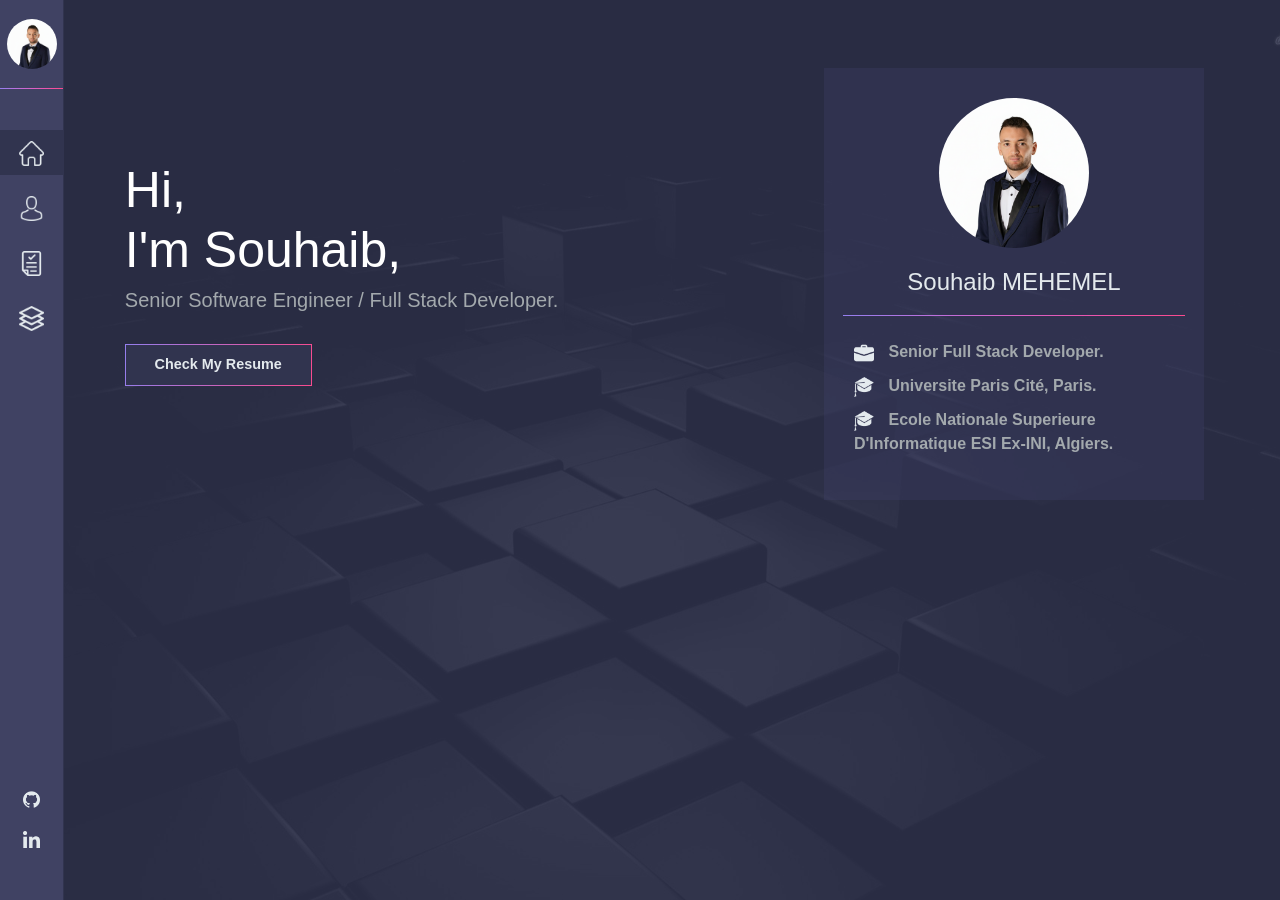
<file: index.html>
<!DOCTYPE html>
<html lang="en">
<head>
    <meta charset="UTF-8">
    <meta name="viewport" content="width=device-width, initial-scale=1, shrink-to-fit=no">
    <title>Souhaib Mehemel</title>
    <link rel = "icon" type = "image/png" href = "/img/icons/www.png">
    <!-- For apple devices -->
    <link rel = "apple-touch-icon" type = "image/png" href = "/img/icons/www.png"/>
    <link rel="stylesheet" href="https://stackpath.bootstrapcdn.com/bootstrap/4.5.0/css/bootstrap.min.css" integrity="sha384-9aIt2nRpC12Uk9gS9baDl411NQApFmC26EwAOH8WgZl5MYYxFfc+NcPb1dKGj7Sk" crossorigin="anonymous">
    <link rel="stylesheet" href="https://stackpath.bootstrapcdn.com/font-awesome/4.7.0/css/font-awesome.min.css"/>
    <link rel="stylesheet" type="text/css" href="css/style.css"/>
    <script type="text/javascript">
        //location.href=location.href+'/#first';
        var currentURL = window.location.pathname+'#home';
        //Redirect to the current URL.
        window.location.href = currentURL;
    </script>
</head>
<body>
<div class="phone_navbar">
    <nav class="navbar navbar-expand-md navbar-dark phone_navbar_container">
        <a href="#home" class="navbar-brand">Souhaib</a>
        <button type="button" class="navbar-toggler" data-toggle="collapse" data-target="#navbarCollapse" style="border-color: #C3C9CD" >
            <span class="navbar-toggler-icon" ></span>
        </button>

        <div class="collapse navbar-collapse" id="navbarCollapse">
            <div class="navbar-nav">
                <a href="#home" class="nav-item nav-link">Home</a>
                <a href="#resume" class="nav-item nav-link">Resume</a>
                <a href="#blog" class="nav-item nav-link">Projects</a>
                <a href="#contact" class="nav-item nav-link">Contact</a>
            </div>
        </div>
    </nav>
</div>

<div class="nav ">
    <div id="myImage"></div>
    <div class="ligne"></div>
    <ul style="width: 100%">
        <li class="li"><a href="#home"><img src="img/icons/home-run.png" height="25" width="25"><b>HOME</b></a></li>
        <li class="li"><a href="#skills"><img src="img/icons/user.png" height="25" width="25"><b>SKILLS</b></a></li>
        <li class="li"><a href="#resume"><img src="img/icons/resume.png" height="25" width="25"><b>RESUME</b></a></li>
        <li class="li"><a href="#blog"><img src="img/icons/projects.png" height="25" width="25"><b>PROJECTS</b></a></li>
        <li class="li" style="display: none;"><a href="#contact"><img src="img/icons/mail.png" height="25" width="25"><b>CONTACT</b></a></li>
    </ul>
    <ul id="socialContact">
        <li><img onclick="location.href='https://github.com/SOUHAIBMEHEMEL'" src="img/icons/github-image.png" height="17" width="17"></li>
        <li><img onclick="location.href='https://dz.linkedin.com/in/souhaib-mehemel-0737b2155'" src="img/icons/linkedin.png" height="17" width="17"></li>
        <li style="display: none;"><img onclick="location.href='https://twitter.com/SMehemel'" src="img/icons/twitter.png" height="17" width="17"></li>
        <li style="display: none;"><img onclick="location.href='https://www.facebook.com/profile.php?id=100007681172673'" src="img/icons/facebook.png" height="17" width="17"></li>
    </ul>
</div>

<div class= 'mycontainer'>
    <section id= 'home'>
        <div class="sectionContainer">
            <div class="container firstRow">
                <div class="row">
                    <div class="col-md-12 col-lg-8 introduction">
                        <h1 style="text-transform:capitalize;">Hi,<br>I'm Souhaib,</h1>
                        <h1 style="display: none; text-transform:capitalize;">Senior full stack developer.</h1>
                        <h5 style="text-transform:capitalize;">Senior Software Engineer / full stack developer.</h5>
                        <br>
                        <button class="button" onclick="location.href= '#resume'"><b>Check My Resume</b></button>
                    </div>
                    <div class="col-md-12 col-lg-4 introCard">
                        <div class="introCardContent">
                            <div id="myImage1"></div>
                            <div class="cardRow">
                                <h4 style="text-transform:capitalize; text-align: center;margin-top: 20px;">Souhaib MEHEMEL</h4>
                            </div>
                            <div class="ligne1"></div>
                            <ul style="color: #A3A9AD; text-transform:capitalize; padding-top: 25px; list-style-type: none">
                                <li style="margin-top: 10px"><img src="img/icons/work.png" height="20" width="20">
                                    <b style="margin-left: 10px">Senior full stack developer.</b>
                                </li>
                                <li style="margin-top: 10px"><img src="img/icons/university.png" height="20" width="20">
                                    <b style="margin-left: 10px">Universite Paris Cité, Paris.</b>
                                </li>
                                <li style="margin-top: 10px"><img src="img/icons/university.png" height="20" width="20">
                                    <b style="margin-left: 10px">Ecole Nationale Superieure d'Informatique ESI ex-INI, Algiers.</b>
                                </li>
                            </ul>
                            <div class="ligne1" style="display: none; position: absolute; bottom: 70px; width: 50%; left: 25%"></div>
                            <div style="display: none;" class="contactMe">
                                <div style="width: 200px; margin: auto;">
                                    <div><img onclick="location.href='https://github.com/SOUHAIBMEHEMEL'" class="contacticon" src="img/icons/github-image.png" height="20" width="20"></div>
                                    <div><img onclick="location.href='https://dz.linkedin.com/in/souhaib-mehemel-0737b2155'" class="contacticon" src="img/icons/linkedin.png" height="20" width="20"></div>
                                    <div><img onclick="location.href='https://twitter.com/SMehemel'" class="contacticon" src="img/icons/twitter.png" height="20" width="20"></div>
                                    <div><img onclick="location.href='https://www.facebook.com/profile.php?id=100007681172673'" class="contacticon" src="img/icons/facebook.png" height="20" width="20"></div>
                                </div>
                            </div>
                        </div>
                    </div>
                </div>
            </div>
        </div>
    </section>

    <section id= 'skills'>
        <div class="sectionContainer">
            <div class="skills_animation" style="display: none;">
                <div style="left: 16%; padding-left: 5%; padding-top: 13%">
                    <div class="stage" style="width: 120px; height: 120px;">
                        <div class="webdev cubespinner">
                            <div class="face1"><div></div></div>
                            <div class="face2"><div></div></div>
                            <div class="face3"><div></div></div>
                            <div class="face4"><div></div></div>
                            <div class="face5"><div></div></div>
                            <div class="face6"><div></div></div>
                        </div>
                    </div>
                </div>
                <div style="left: 40%;padding-left: 5%; padding-top: 8%">
                    <div class="stage" style="width: 120px; height: 120px;">
                        <div class="programming_languages cubespinner">
                            <div class="face1"><div></div></div>
                            <div class="face2"><div></div></div>
                            <div class="face3"><div></div></div>
                            <div class="face4"><div></div></div>
                            <div class="face5"><div></div></div>
                            <div class="face6"><div></div></div>
                        </div>
                    </div>
                </div>
                <div style="left: 64%; padding-left: 5%; padding-top: 13%">
                    <div class="stage" style="width: 120px; height: 120px;">
                        <div class="design cubespinner">
                            <div class="face1"><div></div></div>
                            <div class="face2"><div></div></div>
                            <div class="face3"><div></div></div>
                            <div class="face4"><div></div></div>
                            <div class="face5"><div></div></div>
                            <div class="face6"><div></div></div>
                        </div>
                    </div>
                </div>
            </div>
            <div class="wrapper_skills">
                <div class="container_skills" id="c0">
                    <div class="story">
                        <h4>Programming skills</h4>
                        <div>
                            <ul>
                                <li>
                                    <h5>Programming Languages</h5>
                                </li>
                                <li>
                                    <img class="img" src="img/languages/java_1.png" height="20" width="20">
                                    <a style="margin-left: 10px">Java</a>
                                </li>
                                <li>
                                    <img src="img/languages/python.png" height="20" width="20">
                                    <a style="margin-left: 10px">Python</a>
                                </li>
                                <li>
                                    <img src="img/languages/javascript.png" height="20" width="20">
                                    <a style="margin-left: 10px">JavaScript</a>
                                </li>
                                <li>
                                    <img src="img/languages/ruby.png" height="20" width="20">
                                    <a style="margin-left: 10px">Ruby</a>
                                </li>
                                <li>
                                    <img src="img/languages/kotlin_1.png" height="20" width="20">
                                    <a style="margin-left: 10px">Kotlin</a>
                                </li>
                                <li class="frontend_title">
                                    <h5>Testing & Quality Assurance</h5>
                                </li>
                                <li>
                                    <img src="img/languages/junit.png" height="20" width="20">
                                    <a style="margin-left: 10px">JUnit</a>
                                </li>
                                <li>
                                    <img src="img/languages/mockito.png" height="20" width="20">
                                    <a style="margin-left: 10px">Mockito</a>
                                </li>
                                <li>
                                    <img src="img/languages/pytest.png" height="20" width="20">
                                    <a style="margin-left: 10px">Pytest</a>
                                </li>
                                <li>
                                    <img src="img/languages/Selenium_Logo.png" height="20" width="20">
                                    <a style="margin-left: 10px">Selenium</a>
                                </li>
                            </ul>
                        </div>
                        <div>
                            <ul>
                                <li class="title_h5">
                                    <h5>Frontend</h5>
                                </li>
                                <li>
                                    <img class="img" src="img/icons/star(1).png" height="16" width="16">
                                    <img class="img" src="img/icons/star(1).png" height="16" width="16">
                                    <img class="img" src="img/icons/star(1).png" height="16" width="16">
                                    <img class="img" src="img/icons/star(1).png" height="16" width="16">
                                    <img class="img" src="img/icons/star(1).png" height="16" width="16">
                                </li>
                                <li>
                                    <img class="img" src="img/icons/star(1).png" height="16" width="16">
                                    <img class="img" src="img/icons/star(1).png" height="16" width="16">
                                    <img class="img" src="img/icons/star(1).png" height="16" width="16">
                                    <img class="img" src="img/icons/star(1).png" height="16" width="16">
                                    <img class="img" src="img/icons/star(1).png" height="16" width="16">
                                </li>
                                <li>
                                    <img class="img" src="img/icons/star(1).png" height="16" width="16">
                                    <img class="img" src="img/icons/star(1).png" height="16" width="16">
                                    <img class="img" src="img/icons/star(1).png" height="16" width="16">
                                    <img class="img" src="img/icons/star(1).png" height="16" width="16">
                                    <img class="img" src="img/icons/star(2).png" height="16" width="16">
                                </li>
                                <li>
                                    <img class="img" src="img/icons/star(1).png" height="16" width="16">
                                    <img class="img" src="img/icons/star(1).png" height="16" width="16">
                                    <img class="img" src="img/icons/star(1).png" height="16" width="16">
                                    <img class="img" src="img/icons/star(2).png" height="16" width="16">
                                    <img class="img" src="img/icons/star(2).png" height="16" width="16">
                                </li>
                                <li>
                                    <img class="img" src="img/icons/star(1).png" height="16" width="16">
                                    <img class="img" src="img/icons/star(1).png" height="16" width="16">
                                    <img class="img" src="img/icons/star(2).png" height="16" width="16">
                                    <img class="img" src="img/icons/star(2).png" height="16" width="16">
                                    <img class="img" src="img/icons/star(2).png" height="16" width="16">
                                </li>
                                <li class="title_h5 frontend_title">
                                    <h5>Frontend</h5>
                                </li>
                                <li>
                                    <img class="img" src="img/icons/star(1).png" height="16" width="16">
                                    <img class="img" src="img/icons/star(1).png" height="16" width="16">
                                    <img class="img" src="img/icons/star(1).png" height="16" width="16">
                                    <img class="img" src="img/icons/star(1).png" height="16" width="16">
                                    <img class="img" src="img/icons/star(1).png" height="16" width="16">
                                </li>
                                <li>
                                    <img class="img" src="img/icons/star(1).png" height="16" width="16">
                                    <img class="img" src="img/icons/star(1).png" height="16" width="16">
                                    <img class="img" src="img/icons/star(1).png" height="16" width="16">
                                    <img class="img" src="img/icons/star(1).png" height="16" width="16">
                                    <img class="img" src="img/icons/star(1).png" height="16" width="16">
                                </li>
                                <li>
                                    <img class="img" src="img/icons/star(1).png" height="16" width="16">
                                    <img class="img" src="img/icons/star(1).png" height="16" width="16">
                                    <img class="img" src="img/icons/star(1).png" height="16" width="16">
                                    <img class="img" src="img/icons/star(1).png" height="16" width="16">
                                    <img class="img" src="img/icons/star(2).png" height="16" width="16">
                                </li>
                                <li>
                                    <img class="img" src="img/icons/star(1).png" height="16" width="16">
                                    <img class="img" src="img/icons/star(1).png" height="16" width="16">
                                    <img class="img" src="img/icons/star(1).png" height="16" width="16">
                                    <img class="img" src="img/icons/star(2).png" height="16" width="16">
                                    <img class="img" src="img/icons/star(2).png" height="16" width="16">
                                </li>
                            </ul>
                        </div>
                    </div>
                </div>
                <div class="container_skills" id="c1">
                    <div class="story">
                        <h4>Databases, Cloud & DevOps</h4>
                        <div>
                            <ul>
                                <li>
                                    <h6>Databases, Storage & Streaming</h6>
                                </li>
                                <li>
                                    <img class="img" src="img/languages/mysql.png" height="20" width="20">
                                    <a style="margin-left: 10px">MySql</a>
                                </li>
                                <li>
                                    <img class="img" src="img/languages/elasticsearch.png" height="20" width="20">
                                    <a style="margin-left: 10px">Elasticsearch</a>
                                </li>
                                <li>
                                    <img class="img" src="img/languages/bigquery.png" height="20" width="20">
                                    <a style="margin-left: 10px">BigQuery</a>
                                </li>
                                <li>
                                    <img class="img" src="img/languages/redis.png" height="20" width="20">
                                    <a style="margin-left: 10px">Redis</a>
                                </li>
                                <li>
                                    <img class="img" src="img/languages/kafka.png" height="20" width="20">
                                    <a style="margin-left: 10px">Apache kafka</a>
                                </li>
                                <li>
                                    <h6>Cloud & DevOps</h6>
                                </li>
                                <li>
                                    <img src="img/languages/aws.png" height="20" width="20">
                                    <a style="margin-left: 10px">AWS</a>
                                </li>
                                <li>
                                    <img src="img/languages/gcp.png" height="20" width="20">
                                    <a style="margin-left: 10px">GCP</a>
                                </li>
                                <li>
                                    <img src="img/languages/kubernetes.png" height="20" width="20">
                                    <a style="margin-left: 10px">kubernetes</a>
                                </li>
                                <li>
                                    <img src="img/languages/docker.png" height="20" width="20">
                                    <a style="margin-left: 10px">Docker</a>
                                </li>
                                <li>
                                    <img src="img/languages/jenkins.png" height="20" width="20">
                                    <a style="margin-left: 10px">Jenkins</a>
                                </li>
                                <li>
                                    <img src="img/icons/github-image.png" height="20" width="20">
                                    <a style="margin-left: 10px">Git/Github</a>
                                </li>
                            </ul>
                        </div>
                        <div>
                            <ul>
                                <li class="title_h5">
                                    <h6>Frontend</h6>
                                </li>
                                <li>
                                    <img class="img" src="img/icons/star(1).png" height="16" width="16">
                                    <img class="img" src="img/icons/star(1).png" height="16" width="16">
                                    <img class="img" src="img/icons/star(1).png" height="16" width="16">
                                    <img class="img" src="img/icons/star(1).png" height="16" width="16">
                                    <img class="img" src="img/icons/star(1).png" height="16" width="16">
                                </li>
                                <li>
                                    <img class="img" src="img/icons/star(1).png" height="16" width="16">
                                    <img class="img" src="img/icons/star(1).png" height="16" width="16">
                                    <img class="img" src="img/icons/star(1).png" height="16" width="16">
                                    <img class="img" src="img/icons/star(1).png" height="16" width="16">
                                    <img class="img" src="img/icons/star(2).png" height="16" width="16">
                                </li>
                                <li>
                                    <img class="img" src="img/icons/star(1).png" height="16" width="16">
                                    <img class="img" src="img/icons/star(1).png" height="16" width="16">
                                    <img class="img" src="img/icons/star(1).png" height="16" width="16">
                                    <img class="img" src="img/icons/star(1).png" height="16" width="16">
                                    <img class="img" src="img/icons/star(2).png" height="16" width="16">
                                </li>
                                <li>
                                    <img class="img" src="img/icons/star(1).png" height="16" width="16">
                                    <img class="img" src="img/icons/star(1).png" height="16" width="16">
                                    <img class="img" src="img/icons/star(1).png" height="16" width="16">
                                    <img class="img" src="img/icons/star(2).png" height="16" width="16">
                                    <img class="img" src="img/icons/star(2).png" height="16" width="16">
                                </li>
                                <li>
                                    <img class="img" src="img/icons/star(1).png" height="16" width="16">
                                    <img class="img" src="img/icons/star(1).png" height="16" width="16">
                                    <img class="img" src="img/icons/star(1).png" height="16" width="16">
                                    <img class="img" src="img/icons/star(1).png" height="16" width="16">
                                    <img class="img" src="img/icons/star(2).png" height="16" width="16">
                                </li>
                                <li class="title_h6">
                                    <h6>Frontend</h6>
                                </li>
                                <li>
                                    <img class="img" src="img/icons/star(1).png" height="16" width="16">
                                    <img class="img" src="img/icons/star(1).png" height="16" width="16">
                                    <img class="img" src="img/icons/star(1).png" height="16" width="16">
                                    <img class="img" src="img/icons/star(2).png" height="16" width="16">
                                    <img class="img" src="img/icons/star(2).png" height="16" width="16">
                                </li>
                                <li>
                                    <img class="img" src="img/icons/star(1).png" height="16" width="16">
                                    <img class="img" src="img/icons/star(1).png" height="16" width="16">
                                    <img class="img" src="img/icons/star(2).png" height="16" width="16">
                                    <img class="img" src="img/icons/star(2).png" height="16" width="16">
                                    <img class="img" src="img/icons/star(2).png" height="16" width="16">
                                </li>
                                <li>
                                    <img class="img" src="img/icons/star(1).png" height="16" width="16">
                                    <img class="img" src="img/icons/star(1).png" height="16" width="16">
                                    <img class="img" src="img/icons/star(1).png" height="16" width="16">
                                    <img class="img" src="img/icons/star(2).png" height="16" width="16">
                                    <img class="img" src="img/icons/star(2).png" height="16" width="16">
                                </li>
                                <li>
                                    <img class="img" src="img/icons/star(1).png" height="16" width="16">
                                    <img class="img" src="img/icons/star(1).png" height="16" width="16">
                                    <img class="img" src="img/icons/star(1).png" height="16" width="16">
                                    <img class="img" src="img/icons/star(2).png" height="16" width="16">
                                    <img class="img" src="img/icons/star(2).png" height="16" width="16">
                                </li>
                                <li>
                                    <img class="img" src="img/icons/star(1).png" height="16" width="16">
                                    <img class="img" src="img/icons/star(1).png" height="16" width="16">
                                    <img class="img" src="img/icons/star(1).png" height="16" width="16">
                                    <img class="img" src="img/icons/star(1).png" height="16" width="16">
                                    <img class="img" src="img/icons/star(2).png" height="16" width="16">
                                </li>
                                <li>
                                    <img class="img" src="img/icons/star(1).png" height="16" width="16">
                                    <img class="img" src="img/icons/star(1).png" height="16" width="16">
                                    <img class="img" src="img/icons/star(1).png" height="16" width="16">
                                    <img class="img" src="img/icons/star(1).png" height="16" width="16">
                                    <img class="img" src="img/icons/star(1).png" height="16" width="16">
                                </li>
                            </ul>
                        </div>
                    </div>
                </div>
                <div class="container_skills" id="c2">
                    <div class="story">
                        <h4>Web Development</h4>
                        <div>
                            <ul>
                                <li>
                                    <h5>Backend</h5>
                                </li>
                                <li>
                                    <img src="img/languages/spring.png" height="20" width="20">
                                    <a style="margin-left: 10px">Spring Boot</a>
                                </li>
                                <li>
                                    <img src="img/languages/flask.png" height="20" width="20">
                                    <a style="margin-left: 10px">Flask</a>
                                </li>
                                <li>
                                    <img src="img/languages/django.png" height="20" width="20">
                                    <a style="margin-left: 10px">Django</a>
                                </li>
                                <li>
                                    <img src="img/languages/rails.png" height="20" width="20">
                                    <a style="margin-left: 10px">Ruby On Rails</a>
                                </li>
                                <li>
                                    <img src="img/languages/php.png" height="20" width="20">
                                    <a style="margin-left: 10px">PHP</a>
                                </li>
                                <li>
                                    <h5 class="frontend_title">Frontend</h5>
                                </li>
                                <li>
                                    <img class="img" src="img/languages/html.png" height="20" width="20">
                                    <a style="margin-left: 10px">HTML</a>
                                </li>
                                <li>
                                    <img src="img/languages/CSS3_logo_and_wordmark.svg.png" height="20" width="20">
                                    <a style="margin-left: 10px">CSS</a>
                                </li>
                                <li>
                                    <img src="img/languages/react_1.png" height="20" width="20">
                                    <a style="margin-left: 10px">React</a>
                                </li>
                                <li>
                                    <img src="img/languages/Vue.png" height="20" width="20">
                                    <a style="margin-left: 10px">Vue.js</a>
                                </li>
                            </ul>
                        </div>
                        <div>
                            <ul>
                                <li class="title_h5">
                                    <h5>Backend</h5>
                                </li>
                                <li>
                                    <img class="img" src="img/icons/star(1).png" height="16" width="16">
                                    <img class="img" src="img/icons/star(1).png" height="16" width="16">
                                    <img class="img" src="img/icons/star(1).png" height="16" width="16">
                                    <img class="img" src="img/icons/star(1).png" height="16" width="16">
                                    <img class="img" src="img/icons/star(1).png" height="16" width="16">
                                </li>
                                <li>
                                    <img class="img" src="img/icons/star(1).png" height="16" width="16">
                                    <img class="img" src="img/icons/star(1).png" height="16" width="16">
                                    <img class="img" src="img/icons/star(1).png" height="16" width="16">
                                    <img class="img" src="img/icons/star(1).png" height="16" width="16">
                                    <img class="img" src="img/icons/star(2).png" height="16" width="16">
                                </li>
                                <li>
                                    <img class="img" src="img/icons/star(1).png" height="16" width="16">
                                    <img class="img" src="img/icons/star(1).png" height="16" width="16">
                                    <img class="img" src="img/icons/star(1).png" height="16" width="16">
                                    <img class="img" src="img/icons/star(1).png" height="16" width="16">
                                    <img class="img" src="img/icons/star(2).png" height="16" width="16">
                                </li>
                                <li>
                                    <img class="img" src="img/icons/star(1).png" height="16" width="16">
                                    <img class="img" src="img/icons/star(1).png" height="16" width="16">
                                    <img class="img" src="img/icons/star(1).png" height="16" width="16">
                                    <img class="img" src="img/icons/star(1).png" height="16" width="16">
                                    <img class="img" src="img/icons/star(2).png" height="16" width="16">
                                </li>
                                <li>
                                    <img class="img" src="img/icons/star(1).png" height="16" width="16">
                                    <img class="img" src="img/icons/star(1).png" height="16" width="16">
                                    <img class="img" src="img/icons/star(2).png" height="16" width="16">
                                    <img class="img" src="img/icons/star(2).png" height="16" width="16">
                                    <img class="img" src="img/icons/star(2).png" height="16" width="16">
                                </li>
                                <li class="title_h5 frontend_title">
                                    <h5>Frontend</h5>
                                </li>
                                <li>
                                    <img class="img" src="img/icons/star(1).png" height="16" width="16">
                                    <img class="img" src="img/icons/star(1).png" height="16" width="16">
                                    <img class="img" src="img/icons/star(1).png" height="16" width="16">
                                    <img class="img" src="img/icons/star(1).png" height="16" width="16">
                                    <img class="img" src="img/icons/star(1).png" height="16" width="16">
                                </li>
                                <li>
                                    <img class="img" src="img/icons/star(1).png" height="16" width="16">
                                    <img class="img" src="img/icons/star(1).png" height="16" width="16">
                                    <img class="img" src="img/icons/star(1).png" height="16" width="16">
                                    <img class="img" src="img/icons/star(1).png" height="16" width="16">
                                    <img class="img" src="img/icons/star(1).png" height="16" width="16">
                                </li>
                                <li>
                                    <img class="img" src="img/icons/star(1).png" height="16" width="16">
                                    <img class="img" src="img/icons/star(1).png" height="16" width="16">
                                    <img class="img" src="img/icons/star(1).png" height="16" width="16">
                                    <img class="img" src="img/icons/star(1).png" height="16" width="16">
                                    <img class="img" src="img/icons/star(2).png" height="16" width="16">
                                </li>
                                <li>
                                    <img class="img" src="img/icons/star(1).png" height="16" width="16">
                                    <img class="img" src="img/icons/star(1).png" height="16" width="16">
                                    <img class="img" src="img/icons/star(1).png" height="16" width="16">
                                    <img class="img" src="img/icons/star(2).png" height="16" width="16">
                                    <img class="img" src="img/icons/star(2).png" height="16" width="16">
                                </li>
                            </ul>
                        </div>
                    </div>
                </div>
            </div>
        </div>
    </section>

    <section id= 'resume'>
        <div class="sectionContainer">
            <div class="resume">
                <div class="container firstPart">
                    <div class="row myImageContainerParent">
                        <div class="col-md-12 col-lg-3 leftSide myImageContainer">
                            <div id="myImage2" style="margin-top: 35px"></div>
                        </div>
                        <div class="col-md-12 col-lg-9  rightSide">
                            <div class="col-12 shortIntroParent">
                                <div class="col-12" id="shortIntro">
                                    <h1>Souhaib Mehemel</h1>
                                    <h3>Senior Software engineer / full stack developer.</h3>
                                    <p>Highly motivated Senior Full Stack Developer with 5 years of experience building scalable applications across diverse technology stacks. Strong expertise in frontend and backend development, database optimization, and system architecture. Proven ability to lead a small development team in Agile environment and deliver reliable solutions.</p>
                                </div> 
                            </div>
                        </div>
                    </div>
                </div>
                <div class="container secondPart">
                    <div class="row">
                        <div class="col-md-12 col-lg-3 leftSide">
                            <div class="col-12">
                                <ul>
                                    <li style="width: 100%">
                                        <h5 style="padding-top: 0">Personal information</h5>
                                    </li>
                                    <div class="ligne3"></div>
                                    <li>
                                        <img src="img/icons/send.png" height="20" width="20">
                                        <b>souhaibmehemel@gmail.com</b>
                                    </li>
                                   
                                    <li>
                                        <img src="img/icons/github-image.png" height="20" width="20">
                                        <b>github.com/SOUHAIBMEHEMEL</b>
                                    </li>
                                    <li>
                                        <img src="img/icons/linkedin.png" height="20" width="20">
                                        <b>linkedin.com/in/<br>souhaib-mehemel-0737b2155</b>
                                    </li>
                                </ul>
                            </div>

                            <div id="competencies"  class="col-12">
                                <ul>
                                    <li style="width: 100%">
                                        <h5 style="padding-top: 0">Programming skills</h5>
                                    </li>
                                    <div class="ligne3"></div>
                                    <li>
                                        <img class="competencies_star" style="margin-top: 2px" src="img/icons/star(2).png" height="16" width="16">
                                        <img class="competencies_star" style="margin-top: 2px" src="img/icons/star(1).png" height="16" width="16">
                                        <img class="competencies_star" style="margin-top: 2px" src="img/icons/star(1).png" height="16" width="16">
                                        <img class="competencies_star" style="margin-top: 2px" src="img/icons/star(1).png" height="16" width="16">
                                        <img class="competencies_star" style="margin-top: 2px" src="img/icons/star(1).png" height="16" width="16">
                                        <b>HTML5, CSS3, JavaScript, React, Vue.js.</b>
                                    </li>
                                    <li>
                                        <img class="competencies_star" style="margin-top: 2px" src="img/icons/star(2).png" height="16" width="16">
                                        <img class="competencies_star" style="margin-top: 2px" src="img/icons/star(1).png" height="16" width="16">
                                        <img class="competencies_star" style="margin-top: 2px" src="img/icons/star(1).png" height="16" width="16">
                                        <img class="competencies_star" style="margin-top: 2px" src="img/icons/star(1).png" height="16" width="16">
                                        <img class="competencies_star" style="margin-top: 2px" src="img/icons/star(1).png" height="16" width="16">
                                        <b>Spring Boot, Flask, Django, Ruby On Rails, JAVA, Python, PHP, Kotlin.</b>
                                    </li>
                                    <li>
                                        <img class="competencies_star" style="margin-top: 2px" src="img/icons/star(2).png" height="16" width="16">
                                        <img class="competencies_star" style="margin-top: 2px" src="img/icons/star(1).png" height="16" width="16">
                                        <img class="competencies_star" style="margin-top: 2px" src="img/icons/star(1).png" height="16" width="16">
                                        <img class="competencies_star" style="margin-top: 2px" src="img/icons/star(1).png" height="16" width="16">
                                        <img class="competencies_star" style="margin-top: 2px" src="img/icons/star(1).png" height="16" width="16">
                                        <b>JUnit · Pytest · Mockito · Selenium.</b>
                                    </li>
                                    <li>
                                        <img class="competencies_star" style="margin-top: 2px" src="img/icons/star(1).png" height="16" width="16">
                                        <img class="competencies_star" style="margin-top: 2px" src="img/icons/star(1).png" height="16" width="16">
                                        <img class="competencies_star" style="margin-top: 2px" src="img/icons/star(1).png" height="16" width="16">
                                        <img class="competencies_star" style="margin-top: 2px" src="img/icons/star(1).png" height="16" width="16">
                                        <img class="competencies_star" style="margin-top: 2px" src="img/icons/star(1).png" height="16" width="16">
                                        <b>MySql, BigQuery, Elasticsearch, Kafka, Redis.</b>
                                    </li>
                                    <li>
                                        <img class="competencies_star" style="margin-top: 2px" src="img/icons/star(2).png" height="16" width="16">
                                        <img class="competencies_star" style="margin-top: 2px" src="img/icons/star(2).png" height="16" width="16">
                                        <img class="competencies_star" style="margin-top: 2px" src="img/icons/star(1).png" height="16" width="16">
                                        <img class="competencies_star" style="margin-top: 2px" src="img/icons/star(1).png" height="16" width="16">
                                        <img class="competencies_star" style="margin-top: 2px" src="img/icons/star(1).png" height="16" width="16">
                                        <b>AWS, GCP</b>
                                    </li>
                                    <li>
                                        <img class="competencies_star" style="margin-top: 2px" src="img/icons/star(2).png" height="16" width="16">
                                        <img class="competencies_star" style="margin-top: 2px" src="img/icons/star(1).png" height="16" width="16">
                                        <img class="competencies_star" style="margin-top: 2px" src="img/icons/star(1).png" height="16" width="16">
                                        <img class="competencies_star" style="margin-top: 2px" src="img/icons/star(1).png" height="16" width="16">
                                        <img class="competencies_star" style="margin-top: 2px" src="img/icons/star(1).png" height="16" width="16">
                                        <b>kubernetes, Docker, Jenkins.</b>
                                    </li>
                                    <li>
                                        <img class="competencies_star" style="margin-top: 2px" src="img/icons/star(1).png" height="16" width="16">
                                        <img class="competencies_star" style="margin-top: 2px" src="img/icons/star(1).png" height="16" width="16">
                                        <img class="competencies_star" style="margin-top: 2px" src="img/icons/star(1).png" height="16" width="16">
                                        <img class="competencies_star" style="margin-top: 2px" src="img/icons/star(1).png" height="16" width="16">
                                        <img class="competencies_star" style="margin-top: 2px" src="img/icons/star(1).png" height="16" width="16">
                                        <b>Git/Github.</b>
                                    </li>
                                    <li>
                                        <img class="competencies_star" style="margin-top: 2px" src="img/icons/star(2).png" height="16" width="16">
                                        <img class="competencies_star" style="margin-top: 2px" src="img/icons/star(1).png" height="16" width="16">
                                        <img class="competencies_star" style="margin-top: 2px" src="img/icons/star(1).png" height="16" width="16">
                                        <img class="competencies_star" style="margin-top: 2px" src="img/icons/star(1).png" height="16" width="16">
                                        <img class="competencies_star" style="margin-top: 2px" src="img/icons/star(1).png" height="16" width="16">
                                        <b>CI/CD Pipelines.</b>
                                    </li>
                                    <li>
                                        <img class="competencies_star" style="margin-top: 2px" src="img/icons/star(2).png" height="16" width="16">
                                        <img class="competencies_star" style="margin-top: 2px" src="img/icons/star(1).png" height="16" width="16">
                                        <img class="competencies_star" style="margin-top: 2px" src="img/icons/star(1).png" height="16" width="16">
                                        <img class="competencies_star" style="margin-top: 2px" src="img/icons/star(1).png" height="16" width="16">
                                        <img class="competencies_star" style="margin-top: 2px" src="img/icons/star(1).png" height="16" width="16">
                                        <b>Google Looker studio.</b>
                                    </li>
                                    <li>
                                        <img class="competencies_star" style="margin-top: 2px" src="img/icons/star(2).png" height="16" width="16">
                                        <img class="competencies_star" style="margin-top: 2px" src="img/icons/star(1).png" height="16" width="16">
                                        <img class="competencies_star" style="margin-top: 2px" src="img/icons/star(1).png" height="16" width="16">
                                        <img class="competencies_star" style="margin-top: 2px" src="img/icons/star(1).png" height="16" width="16">
                                        <img class="competencies_star" style="margin-top: 2px" src="img/icons/star(1).png" height="16" width="16">
                                        <b>AI for development.</b>
                                    </li>
                                </ul>
                            </div>
                            <div id="languages"  class="col-12">
                                <ul>
                                    <li style="width: 100%">
                                        <h5 style="padding-top: 0">Languages</h5>
                                    </li>
                                    <div class="ligne3"></div>
                                    <li>
                                        <img class="competencies_star" style="margin-top: 2px" src="img/icons/star(1).png" height="16" width="16">
                                        <img class="competencies_star" style="margin-top: 2px" src="img/icons/star(1).png" height="16" width="16">
                                        <img class="competencies_star" style="margin-top: 2px" src="img/icons/star(1).png" height="16" width="16">
                                        <img class="competencies_star" style="margin-top: 2px" src="img/icons/star(1).png" height="16" width="16">
                                        <img class="competencies_star" style="margin-top: 2px" src="img/icons/star(1).png" height="16" width="16">
                                        <b>Arabic</b>
                                    </li>
                                    <li>
                                        <img class="competencies_star" style="margin-top: 2px" src="img/icons/star(2).png" height="16" width="16">
                                        <img class="competencies_star" style="margin-top: 2px" src="img/icons/star(1).png" height="16" width="16">
                                        <img class="competencies_star" style="margin-top: 2px" src="img/icons/star(1).png" height="16" width="16">
                                        <img class="competencies_star" style="margin-top: 2px" src="img/icons/star(1).png" height="16" width="16">
                                        <img class="competencies_star" style="margin-top: 2px" src="img/icons/star(1).png" height="16" width="16">
                                        <b>English</b>
                                    </li>
                                    <li>
                                        <img class="competencies_star" style="margin-top: 2px" src="img/icons/star(2).png" height="16" width="16">
                                        <img class="competencies_star" style="margin-top: 2px" src="img/icons/star(2).png" height="16" width="16">
                                        <img class="competencies_star" style="margin-top: 2px" src="img/icons/star(2).png" height="16" width="16">
                                        <img class="competencies_star" style="margin-top: 2px" src="img/icons/star(1).png" height="16" width="16">
                                        <img class="competencies_star" style="margin-top: 2px" src="img/icons/star(1).png" height="16" width="16">
                                        <b>German</b>
                                    </li>
                                    <li>
                                        <img class="competencies_star" style="margin-top: 2px" src="img/icons/star(2).png" height="16" width="16">
                                        <img class="competencies_star" style="margin-top: 2px" src="img/icons/star(1).png" height="16" width="16">
                                        <img class="competencies_star" style="margin-top: 2px" src="img/icons/star(1).png" height="16" width="16">
                                        <img class="competencies_star" style="margin-top: 2px" src="img/icons/star(1).png" height="16" width="16">
                                        <img class="competencies_star" style="margin-top: 2px" src="img/icons/star(1).png" height="16" width="16">
                                        <b>French</b>
                                    </li>
                                </ul>
                            </div>
                            <div id="interests"  class="col-12">
                                <ul>
                                    <li style="width: 100%">
                                        <h5 style="padding-top: 0">Interests</h5>
                                    </li>
                                    <div class="ligne3"></div>
                                    <li>
                                       <b>Sport, travelling and Learning Languages.</b>
                                    </li>
                                </ul>
                            </div>

                        </div>
                        <div class="col-md-12 col-lg-9 rightSide">
                            <div class="col-12">
                                <div class="col-12">
                                    <h3>professional experience</h3>
                                    <div class="ligne2"></div>

                                    <h5>Senior full stack developer & Team leader</h5>
                                    <h6 class="locationAndDate">Paris</h6>
                                    <img class="locationAndDate" src="img/icons/pin.png" height="16" width="16">
                                    <h6 class="locationAndDate">07/2025 - Present &nbsp;&nbsp;&nbsp;&nbsp;&nbsp;&nbsp;</h6>
                                    <img class="locationAndDate" src="img/icons/calendar.png" height="16" width="16">
                                    <h6>Smartkeyword</h6>
                                    <img class="locationAndDate1 locationAndDate1_img" src="img/icons/calendar.png" height="16" width="16">
                                    <h6 class="locationAndDate1">07/2025 - Present &nbsp;&nbsp;&nbsp;&nbsp;&nbsp;&nbsp;</h6>
                                    <img class="locationAndDate1 locationAndDate1_img" src="img/icons/pin.png" height="16" width="16">
                                    <h6 class="locationAndDate1">Smartkeyword</h6>

                                    <h5>Full stack developer</h5>
                                    <h6 class="locationAndDate">Paris</h6>
                                    <img class="locationAndDate" src="img/icons/pin.png" height="16" width="16">
                                    <h6 class="locationAndDate">11/2022 - 07/2025 &nbsp;&nbsp;&nbsp;&nbsp;&nbsp;&nbsp;</h6>
                                    <img class="locationAndDate" src="img/icons/calendar.png" height="16" width="16">
                                    <h6>Smartkeyword</h6>
                                    <img class="locationAndDate1 locationAndDate1_img" src="img/icons/calendar.png" height="16" width="16">
                                    <h6 class="locationAndDate1">11/2022 - 07/2025 &nbsp;&nbsp;&nbsp;&nbsp;&nbsp;&nbsp;</h6>
                                    <img class="locationAndDate1 locationAndDate1_img" src="img/icons/pin.png" height="16" width="16">
                                    <h6 class="locationAndDate1">Smartkeyword</h6>

                                    <h5>Full stack developer - intern</h5>
                                    <h6 class="locationAndDate">Paris</h6>
                                    <img class="locationAndDate" src="img/icons/pin.png" height="16" width="16">
                                    <h6 class="locationAndDate">03/2022 - 09/2022 &nbsp;&nbsp;&nbsp;&nbsp;&nbsp;&nbsp;</h6>
                                    <img class="locationAndDate" src="img/icons/calendar.png" height="16" width="16">
                                    <h6>Smartkeyword</h6>
                                    <img class="locationAndDate1 locationAndDate1_img" src="img/icons/calendar.png" height="16" width="16">
                                    <h6 class="locationAndDate1">03/2022 - 09/2022 &nbsp;&nbsp;&nbsp;&nbsp;&nbsp;&nbsp;</h6>
                                    <img class="locationAndDate1 locationAndDate1_img" src="img/icons/pin.png" height="16" width="16">
                                    <h6 class="locationAndDate1">Smartkeyword</h6>

                                    <h5>Full stack developer - intern</h5>
                                    <h6 class="locationAndDate">Algiers</h6>
                                    <img class="locationAndDate" src="img/icons/pin.png" height="16" width="16">
                                    <h6 class="locationAndDate">09/2020 - 09/2021 &nbsp;&nbsp;&nbsp;&nbsp;&nbsp;&nbsp;</h6>
                                    <img class="locationAndDate" src="img/icons/calendar.png" height="16" width="16">
                                    <h6>Laboratory LCSI - ESI</h6>
                                    <img class="locationAndDate1 locationAndDate1_img" src="img/icons/calendar.png" height="16" width="16">
                                    <h6 class="locationAndDate1">09/2020 - 09/2021 &nbsp;&nbsp;&nbsp;&nbsp;&nbsp;&nbsp;</h6>
                                    <img class="locationAndDate1 locationAndDate1_img" src="img/icons/pin.png" height="16" width="16">
                                    <h6 class="locationAndDate1">Algiers</h6>
                                </div>

                                <div class="col-12">
                                    <h3>Educational Background</h3>
                                    <div class="ligne2"></div>

                                    <h5>Master 2 degree in computer science - mention good</h5>
                                    <h6 class="locationAndDate">Paris &nbsp;&nbsp;&nbsp;&nbsp;&nbsp;&nbsp;&nbsp;</h6>
                                    <img class="locationAndDate" src="img/icons/pin.png" height="16" width="16">
                                    <h6 class="locationAndDate">09/2021 - 09/2022 &nbsp;&nbsp;&nbsp;&nbsp;&nbsp;&nbsp;</h6>
                                    <img class="locationAndDate" src="img/icons/calendar.png" height="16" width="16">
                                    <h6>University of Paris</h6>
                                    <img class="locationAndDate1 locationAndDate1_img" src="img/icons/calendar.png" height="16" width="16">
                                    <h6 class="locationAndDate1">09/2021 - 09/2022 &nbsp;&nbsp;&nbsp;&nbsp;&nbsp;&nbsp;&nbsp;&nbsp;&nbsp;</h6>
                                    <img class="locationAndDate1 locationAndDate1_img" src="img/icons/pin.png" height="16" width="16">
                                    <h6 class="locationAndDate1">Paris &nbsp;&nbsp;&nbsp;&nbsp;&nbsp;</h6>

                                    <h5>Engineer degree and Master 2 degree in computer science</h5>
                                    <h6 class="locationAndDate">Algiers &nbsp;&nbsp;&nbsp;&nbsp;&nbsp;&nbsp;&nbsp;</h6>
                                    <img class="locationAndDate" src="img/icons/pin.png" height="16" width="16">
                                    <h6 class="locationAndDate">09/2015 - 09/2021 &nbsp;&nbsp;&nbsp;&nbsp;&nbsp;&nbsp;</h6>
                                    <img class="locationAndDate" src="img/icons/calendar.png" height="16" width="16">
                                    <h6>Higher school of computer science ESI ex-INI</h6>
                                    <img class="locationAndDate1 locationAndDate1_img" src="img/icons/calendar.png" height="16" width="16">
                                    <h6 class="locationAndDate1">09/2015 - 09/2021 &nbsp;&nbsp;&nbsp;&nbsp;&nbsp;&nbsp;&nbsp;&nbsp;&nbsp;</h6>
                                    <img class="locationAndDate1 locationAndDate1_img" src="img/icons/pin.png" height="16" width="16">
                                    <h6 class="locationAndDate1">Algiers &nbsp;&nbsp;&nbsp;&nbsp;&nbsp;</h6>
                                </div>
                                
                                <div class="col-12">
                                    <h3>Projects and realisations</h3>
                                    <div class="ligne2"></div>

                                    <h5>Quanoun-tech 3.0, Semantic search engine for legal documents</h5>
                                    <h6 class="locationAndDate">09/2021 &nbsp;&nbsp;&nbsp;&nbsp;&nbsp;&nbsp;</h6>
                                    <img class="locationAndDate" src="img/icons/calendar.png" height="16" width="16">
                                    <h6>Realised in final year study internship 09-2020/09-2021.</h6>
                                    <img class="locationAndDate1 locationAndDate1_img" src="img/icons/calendar.png" height="16" width="16">
                                    <h6 class="locationAndDate1">09/2021 &nbsp;&nbsp;&nbsp;&nbsp;&nbsp;&nbsp;</h6>
                                    <a href="./quanountech.html" target="_blank">Visit Project Here
                                        <img style="opacity: 60%" src="img/icons/link.png" height="14" width="14">
                                    </a>
                                    
                                    <h5>Fast Service algeria Project</h5>
                                    <h6 class="locationAndDate">09/2018 &nbsp;&nbsp;&nbsp;&nbsp;&nbsp;&nbsp;</h6>
                                    <img class="locationAndDate" src="img/icons/calendar.png" height="16" width="16">
                                    <h6>Realised in World Summit Awards -WSA- Participation in 2018.</h6>
                                    <img class="locationAndDate1 locationAndDate1_img" src="img/icons/calendar.png" height="16" width="16">
                                    <h6 class="locationAndDate1">09/2018 &nbsp;&nbsp;&nbsp;&nbsp;&nbsp;&nbsp;</h6>
                                </div>

                                <div class="col-12">
                                    <h3>Academic projects experience</h3>
                                    <div class="ligne2"></div>

                                    <h5>covid-Watch web app project</h5>
                                    <h6 class="locationAndDate">Algiers &nbsp;&nbsp;&nbsp;&nbsp;&nbsp;&nbsp;&nbsp;</h6>
                                    <img class="locationAndDate" src="img/icons/pin.png" height="16" width="16">
                                    <h6 class="locationAndDate">02/2020 - 06/2020 &nbsp;&nbsp;&nbsp;&nbsp;&nbsp;&nbsp;</h6>
                                    <img class="locationAndDate" src="img/icons/calendar.png" height="16" width="16">
                                    <h6>Higher school of computer science ESI ex-INI</h6>
                                    <img class="locationAndDate1 locationAndDate1_img" src="img/icons/calendar.png" height="16" width="16">
                                    <h6 class="locationAndDate1">02/2020 - 06/2020 &nbsp;&nbsp;&nbsp;&nbsp;&nbsp;&nbsp;</h6>
                                    <img class="locationAndDate1 locationAndDate1_img" src="img/icons/pin.png" height="16" width="16">
                                    <h6 class="locationAndDate1">Algiers &nbsp;&nbsp;&nbsp;&nbsp;&nbsp;&nbsp;&nbsp;</h6>
                                    <a href="./corona-watch.html" target="_blank">Visit Project Here
                                        <img style="opacity: 60%" src="img/icons/link.png" height="14" width="14">
                                    </a>
                                    
                                    <h5>Traduction Platform web project</h5>
                                    <h6 class="locationAndDate">Algiers &nbsp;&nbsp;&nbsp;&nbsp;&nbsp;&nbsp;&nbsp;</h6>
                                    <img class="locationAndDate" src="img/icons/pin.png" height="16" width="16">
                                    <h6 class="locationAndDate">12/2019 - 02/2020 &nbsp;&nbsp;&nbsp;&nbsp;&nbsp;&nbsp;</h6>
                                    <img class="locationAndDate" src="img/icons/calendar.png" height="16" width="16">
                                    <h6>Higher school of computer science ESI ex-INI</h6>
                                    <img class="locationAndDate1 locationAndDate1_img" src="img/icons/calendar.png" height="16" width="16">
                                    <h6 class="locationAndDate1">12/2019 - 02/2020 &nbsp;&nbsp;&nbsp;&nbsp;&nbsp;&nbsp;&nbsp;&nbsp;</h6>
                                    <img class="locationAndDate1 locationAndDate1_img" src="img/icons/pin.png" height="16" width="16">
                                    <h6 class="locationAndDate1">Algiers &nbsp;&nbsp;&nbsp;</h6>

                                    <h5>Tetris game app project team manager </h5>
                                    <h6 class="locationAndDate">Algiers &nbsp;&nbsp;&nbsp;&nbsp;&nbsp;&nbsp;&nbsp;</h6>
                                    <img class="locationAndDate" src="img/icons/pin.png" height="16" width="16">
                                    <h6 class="locationAndDate">01/2018 - 05/2018 &nbsp;&nbsp;&nbsp;&nbsp;&nbsp;&nbsp;</h6>
                                    <img class="locationAndDate" src="img/icons/calendar.png" height="16" width="16">
                                    <h6>Higher school of computer science ESI ex-INI</h6>
                                    <img class="locationAndDate1 locationAndDate1_img" src="img/icons/calendar.png" height="16" width="16">
                                    <h6 class="locationAndDate1">01/2018 - 05/2018 &nbsp;&nbsp;&nbsp;&nbsp;&nbsp;&nbsp;&nbsp;&nbsp;&nbsp;</h6>
                                    <img class="locationAndDate1 locationAndDate1_img" src="img/icons/pin.png" height="16" width="16">
                                    <h6 class="locationAndDate1">Algiers &nbsp;&nbsp;</h6>
                                </div>

                                <div class="col-12">
                                    <h3>Official certificates</h3>
                                    <div class="ligne2"></div>

                                    <h5>TC (Test de Connaissance en Francais)</h5>
                                    <h6 class="locationAndDate">02/2021 &nbsp;&nbsp;&nbsp;&nbsp;&nbsp;</h6>
                                    <img class="locationAndDate locationAndDate1_img" src="img/icons/calendar.png" height="16" width="16">
                                    <h6>Offered by Institut Francais Constantine (C1-LEVEL)</h6>

                                    <h5>One Million Arab Coders - Android Track</h5>
                                    <h6 class="locationAndDate">10/2018 &nbsp;&nbsp;&nbsp;&nbsp;&nbsp;&nbsp;</h6>
                                    <img class="locationAndDate" src="img/icons/calendar.png" height="16" width="16">
                                    <h6>Offered by Udacity in paternship with Google</h6>
                                    <img class="locationAndDate1 locationAndDate1_img" src="img/icons/calendar.png" height="16" width="16">
                                    <h6 class="locationAndDate1">10/2018 &nbsp;&nbsp;&nbsp;&nbsp;&nbsp;&nbsp;</h6>

                                    <h5>Google Digital Marketing Certificate</h5>
                                    <h6 class="locationAndDate">09/2018 &nbsp;&nbsp;&nbsp;&nbsp;&nbsp;</h6>
                                    <img class="locationAndDate locationAndDate1_img" src="img/icons/calendar.png" height="16" width="16">
                                    <h6>Offered by Google</h6>
                                    <img class="locationAndDate1 locationAndDate1_img" src="img/icons/calendar.png" height="16" width="16">
                                    <h6 class="locationAndDate1">09/2018 &nbsp;&nbsp;&nbsp;&nbsp;&nbsp;</h6>

                                    <h5>International english language testing system (IELTS)</h5>
                                    <h6 class="locationAndDate">04/2017 &nbsp;&nbsp;&nbsp;&nbsp;&nbsp;</h6>
                                    <img class="locationAndDate locationAndDate1_img" src="img/icons/calendar.png" height="16" width="16">
                                    <h6>Offered by British Council (B2-LEVEL)</h6>
                                    
                                </div>
                            </div>
                        </div>
                    </div>
                </div>
            </div>
        </div>
    </section>

    <section id= 'blog' >
        <div class="sectionContainer">
            <div class="row" style="margin: 0px 10px 10px 10px; padding-top: 80px;">
                <div class="col-md-3 col-sm-6 col-xs-12 blogCard0 blogCard01" >
                    <div class="col-md-12 blogCard">
                        <div class="col-12 col-md-12">
                            <h5 style="text-align: center; width: 100%;">Quanoun-Tech 3.0</h5>
                            <h6 style="text-align: center; width: 100%; color: #A3A9AD;">Semantic search engine for legal texts</h6>
                            <div class="projectCardImg" style="background-image: url('./img/projects/quanountech1.png');"></div>
                            <div class="projectTechs">
                                <div class="projectTechsImg" >
                                    <img src="img/languages/react_1.png" style="margin: 5px;" height="20" width="20">
                                    <img src="img/languages/django.png" style="margin: 5px;" height="20" width="20">
                                    <img src="img/languages/elasticsearch.png" style="margin: 5px;" height="20" width="20">
                                    <img src="img/languages/app-search.png" style="margin: 5px;" height="20" width="20">
                                </div>                                
                            </div>
                            <p style="text-align: center; width: 100%; margin-top: 10px;"><a href="./quanountech.html" target="_blank" style="color: #8c8efa">Visit Project</a></p>
                        </div>
                    </div>
                </div>
                <div class="col-md-3 col-sm-6 col-xs-12 blogCard0" >
                    <div class="col-md-12 blogCard">
                        <div class="col-12 col-md-12">
                            <h5 style="text-align: center; width: 100%;">Entreprise Website</h5>
                            <h6 style="text-align: center; width: 100%; color: #A3A9AD;">Commercial website for intern design products</h6>
                            <div class="projectCardImg" style="background-image: url('./img/projects/entreprise-site.png');"></div>
                            <div class="projectTechs">
                                <div class="projectTechsImg" >
                                    <img src="img/languages/react_1.png" style="margin: 5px 5px 5px 35px;" height="20" width="20">
                                    <img src="img/languages/django.png" style="margin: 5px;" height="20" width="20">
                                </div>                                
                            </div>
                            <p style="text-align: center; width: 100%; margin-top: 10px;"><a href="./entreprise-site.html" target="_blank" style="color: #8c8efa">Visit Project</a></p>
                        </div>
                    </div>
                </div>
                <div class="col-md-3 col-sm-6 col-xs-12 blogCard0" >
                    <div class="col-md-12 blogCard">
                        <div class="col-12 col-md-12">
                            <h5 style="text-align: center; width: 100%;">Corona-Watch Dashboard</h5>
                            <h6 style="text-align: center; width: 100%; color: #A3A9AD;">Admin dashboard for Corona-Watch App</h6>
                            <div class="projectCardImg" style="background-image: url('./img/projects/corona-watch1.png');"></div>
                            <div class="projectTechs">
                                <div class="projectTechsImg" >
                                    <img src="img/languages/react_1.png" style="margin: 5px 5px 5px 35px;" height="20" width="20">
                                    <img src="img/languages/django.png" style="margin: 5px;" height="20" width="20">
                                </div>                                
                            </div>
                            <p style="text-align: center; width: 100%; margin-top: 10px;"><a href="./corona-watch.html" target="_blank" style="color: #8c8efa">Visit Project</a></p>
                        </div>
                    </div>
                </div>


                <div class="col-md-3 col-sm-6 col-xs-12 blogCard0" >
                    <div class="col-md-12 blogCard">
                        <div class="col-12 col-md-12">
                            <h5 style="text-align: center; width: 100%;">FSA </h5>
                            <h6 style="text-align: center; width: 100%; color: #A3A9AD;">Fast Service Algeria Website (for appointments)</h6>
                            <div class="projectCardImg" style="background-image: url('./img/projects/fsa.png');"></div>
                            <div class="projectTechs">
                                <div class="projectTechsImg" >
                                    <img src="img/languages/html.png" style="margin: 5px;" height="20" width="20">
                                    <img src="img/languages/CSS3_logo_and_wordmark.svg.png" style="margin: 5px;" height="20" width="20">
                                    <img src="img/languages/javascript.png" style="margin: 5px;" height="20" width="20">
                                    <img src="img/languages/php.png" style="margin: 5px;" height="20" width="20">
                                </div>                                
                            </div>
                            <p style="text-align: center; width: 100%; margin-top: 10px;"><a href="https://github.com/SOUHAIBMEHEMEL/FSA_WEBPAGE" target="_blank" style="color: #8c8efa">Visit Project</a></p>
                        </div>
                    </div>
                </div>
                <div class="col-md-3 col-sm-6 col-xs-12 blogCard0" style="margin-top: 20px;">
                    <div class="col-md-12 blogCard">
                        <div class="col-12 col-md-12">
                            <h5 style="text-align: center; width: 100%;">TETRIS Game </h5>
                            <h6 style="text-align: center; width: 100%; color: #A3A9AD;"> Tetris intelligente challenge game</h6>
                            <div class="projectCardImg" style="background-image: url('./img/projects/tetris.png');"></div>
                            <div class="projectTechs">
                                <div class="projectTechsImg" >
                                    <img src="img/languages/html.png" style="margin: 5px;" height="20" width="20">
                                    <img src="img/languages/CSS3_logo_and_wordmark.svg.png" style="margin: 5px;" height="20" width="20">
                                    <img src="img/languages/javascript.png" style="margin: 5px;" height="20" width="20">
                                    <img src="img/languages/php.png" style="margin: 5px;" height="20" width="20">
                                </div>                                
                            </div>
                            <p style="text-align: center; width: 100%; margin-top: 10px;"><a href="https://github.com/SOUHAIBMEHEMEL/STARTHACK2019_CHALLENGE" target="_blank" style="color: #8c8efa">Visit Project</a></p>
                        </div>
                    </div>
                </div>
                
            </div>
            <div class="row" style="margin: 0px 10px 10px 10px;">
            </div>
        </div>
    </section>

    <section id= 'contact'>
        <div class="sectionContainer section4">
            <button id="mailBtn"><b style="margin-left: 25px">MAIL ME</b></button>
            <div id="mailIcon"><img src="img/icons/mail.png" height="24" width="24"></div>
            <div id="contactmeContainer0" class="contactmeContainer">
                <ul>
                    <li>
                        <a href="https://dz.linkedin.com/in/souhaib-mehemel-0737b2155">
                            <span></span>
                            <span></span>
                            <span></span>
                            <span></span>
                            <span class="fa fa-linkedin"></span>
                        </a>
                    </li>
                </ul>
            </div>
            <div id="contactmeContainer1" class="contactmeContainer">
                <ul>
                    <li>
                        <a href="https://github.com/SOUHAIBMEHEMEL">
                            <span></span>
                            <span></span>
                            <span></span>
                            <span></span>
                            <span class="fa fa-github"></span>
                        </a>
                    </li>
                    <li>
                        <a href="#">
                            <span></span>
                            <span></span>
                            <span></span>
                            <span></span>
                            <span class="fa fa-whatsapp"></span>
                        </a>
                    </li>
                    <li>
                        <a href="https://www.instagram.com/sohaibmehemel/">
                            <span></span>
                            <span></span>
                            <span></span>
                            <span></span>
                            <span class="fa fa-instagram"></span>
                        </a>
                    </li>
                    <li>
                        <a href="https://www.facebook.com/profile.php?id=100007681172673">
                            <span></span>
                            <span></span>
                            <span></span>
                            <span></span>
                            <span class="fa fa-facebook"></span>
                        </a>
                    </li>
                </ul>
            </div>
            <div id="contactmeContainer2" class="contactmeContainer">
                <ul>
                    <li>
                        <a href="https://github.com/SOUHAIBMEHEMEL">
                            <span></span>
                            <span></span>
                            <span></span>
                            <span></span>
                            <span class="fa fa-github"></span>
                        </a>
                    </li>
                    <li>
                        <a href="https://dz.linkedin.com/in/souhaib-mehemel-0737b2155">
                            <span></span>
                            <span></span>
                            <span></span>
                            <span></span>
                            <span class="fa fa-linkedin"></span>
                        </a>
                    </li>
                    <li>
                        <a href="https://twitter.com/SMehemel">
                            <span></span>
                            <span></span>
                            <span></span>
                            <span></span>
                            <span class="fa fa-twitter"></span>
                        </a>
                    </li>
                    <li>
                        <a href="https://www.facebook.com/profile.php?id=100007681172673">
                            <span></span>
                            <span></span>
                            <span></span>
                            <span></span>
                            <span class="fa fa-facebook"></span>
                        </a>
                    </li>
                </ul>
            </div>
            <div id="contactmeContainer3" class="contactmeContainer">
                <ul>
                    <li>
                        <a href="https://www.facebook.com/profile.php?id=100007681172673">
                            <span></span>
                            <span></span>
                            <span></span>
                            <span></span>
                            <span class="fa fa-facebook"></span>
                        </a>
                    </li>
                    <li>
                        <a href="https://dz.linkedin.com/in/souhaib-mehemel-0737b2155">
                            <span></span>
                            <span></span>
                            <span></span>
                            <span></span>
                            <span class="fa fa-linkedin"></span>
                        </a>
                    </li>
                    <li>
                        <a href="https://github.com/SOUHAIBMEHEMEL">
                            <span></span>
                            <span></span>
                            <span></span>
                            <span></span>
                            <span class="fa fa-github"></span>
                        </a>
                    </li>
                    <li>
                        <a href="https://twitter.com/SMehemel">
                            <span></span>
                            <span></span>
                            <span></span>
                            <span></span>
                            <span class="fa fa-twitter"></span>
                        </a>
                    </li>
                </ul>
            </div>
            <div id="contactmeContainer4" class="contactmeContainer">
                <ul>
                    <li>
                        <a href="https://github.com/SOUHAIBMEHEMEL">
                            <span></span>
                            <span></span>
                            <span></span>
                            <span></span>
                            <span class="fa fa-github"></span>
                        </a>
                    </li>
                </ul>
            </div>
            <div id="mailBtnPhone"><img src="img/icons/mail.png" height="30" width="30"></div>
            <div class="ligne1 versionRightLigne" style="width: 270px;"></div>
            <p class="versionRight">Realised By Souhaib Mehemel</p>
            <div class="row socialMediaPhone">
                <div class="col-md-12">
                    <div class="col-md-6">
                        <img onclick="location.href='https://github.com/SOUHAIBMEHEMEL'" class="contacticon" src="img/icons/github-image.png" height="20" width="20">
                    </div>
                    <div class="col-md-6">
                        <img onclick="location.href='https://dz.linkedin.com/in/souhaib-mehemel-0737b2155'" src="img/icons/linkedin.png" height="17" width="17">
                    </div>
                </div>
                <div class="col-md-12">
                    <div class="col-md-6">
                        <img onclick="location.href='https://twitter.com/SMehemel'" src="img/icons/twitter.png" height="17" width="17">
                    </div>
                    <div class="col-md-6">
                        <img onclick="location.href='https://www.facebook.com/profile.php?id=100007681172673'" src="img/icons/facebook.png" height="17" width="17">
                    </div>
                </div>
            </div>
        </div>
    </section>
</div>

<div id="mailFormContainer">
    <div class="row">
        <div class="col-md-12 col-lg-4 offset-lg-4">
            <div id="mailDiv">
                <h3>Contact</h3>
                <br>
                <p>I am interested in freelancing opportunities as I can work for big and continious projects. Don't hesitate to contact me on my mail box:</p>
                <p style="width: 100%; text-align: center; margin-top: 10px">fs_mehemel@esi.dz</p>
                <button id="quitForm" class="button">Close</button>
            </div>
            <form id="mailForm" style="display: none">
                <div class="form-row">
                    <div class="form-group col-md-6">
                        <label>Full Name</label>
                        <input type="text" class="form-control" name="name">
                    </div>
                    <div class="form-group col-md-6">
                        <label>Your Email</label>
                        <input type="email" class="form-control" name="email">
                    </div>
                </div>
                <div class="form-group">
                    <label>Subject</label>
                    <input type="text" class="form-control" name="subject" placeholder="">
                </div>
                <div class="form-group">
                    <label>Your Message Here</label>
                    <textarea class="form-control" name="message" rows="3"></textarea>
                </div>
                <button type="submit" class="button">Send</button>
            </form>
        </div>
    </div>

</div>

<script src="js/frontendManager.js"></script>
<script src="js/jquery.min.js"></script>
<script src="js/bootstrap.min.js"></script>
</body>
</html>
</file>
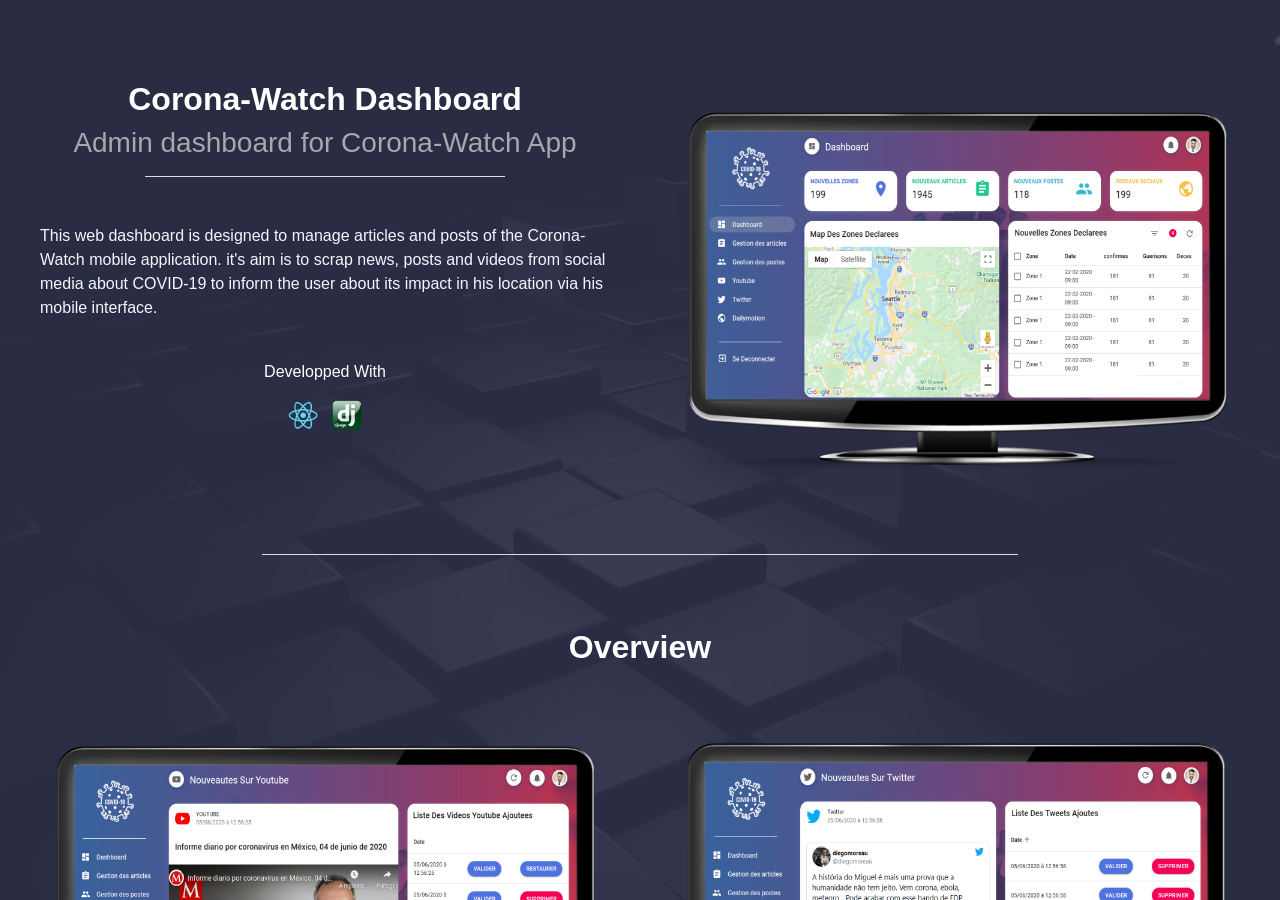
<file: corona-watch.html>
<!DOCTYPE html>
<html lang="en">
<head>
    <meta charset="UTF-8">
    <meta name="viewport" content="width=device-width, initial-scale=1, shrink-to-fit=no">
    <title>Souhaib Mehemel</title>
    <link rel = "icon" type = "image/png" href = "/img/icons/www.png">
    <!-- For apple devices -->
    <link rel = "apple-touch-icon" type = "image/png" href = "/img/icons/www.png"/>
    <link rel="stylesheet" href="https://stackpath.bootstrapcdn.com/bootstrap/4.5.0/css/bootstrap.min.css" integrity="sha384-9aIt2nRpC12Uk9gS9baDl411NQApFmC26EwAOH8WgZl5MYYxFfc+NcPb1dKGj7Sk" crossorigin="anonymous">
    <link rel="stylesheet" href="https://stackpath.bootstrapcdn.com/font-awesome/4.7.0/css/font-awesome.min.css"/>
    <link rel="stylesheet" type="text/css" href="css/style.css"/>
    <script type="text/javascript">
        //location.href=location.href+'/#first';
        var currentURL = window.location.pathname+'#blog';
        //Redirect to the current URL.
        window.location.href = currentURL;
    </script>
</head>
<body>
<div class="phone_navbar">
    <nav class="navbar navbar-expand-md navbar-dark phone_navbar_container">
        <a href="#home" class="navbar-brand">Souhaib</a>
        <button type="button" class="navbar-toggler" data-toggle="collapse" data-target="#navbarCollapse" style="border-color: #C3C9CD" >
            <span class="navbar-toggler-icon" ></span>
        </button>

        <div class="collapse navbar-collapse" id="navbarCollapse">
            <div class="navbar-nav">
                <a href="./index.html" class="nav-item nav-link">Home</a>
            </div>
        </div>
    </nav>
</div>

<div class= 'mycontainer'>
    
    <section id= 'blog' >
        <div class="sectionContainer1">
            <div class="row" style="margin: 30px 10px 10px 10px;">
                <div class="col-md-6 col-sm-12">
                    <div class="col-md-12">
                        <h2 style="width: 100%;text-transform:capitalize;text-align: center; margin-top: 50px;font-weight: 600; color: white;">Corona-Watch Dashboard</h2>
                        <h3 style="text-align: center; width: 100%; color: #A3A9AD;">Admin dashboard for Corona-Watch App</h3>
                        <p></p>
                        <div style="position: absolute; width: 60%; left: 20%; background-color: #ddd; height: 1px;"></div>
                        <br/><br/>
                        <p style="color: aliceblue;">This web dashboard is designed to manage articles and posts of the Corona-Watch
                            mobile application. it's aim is to scrap news, posts and videos from social media about COVID-19 to inform 
                            the user about its impact in his location via his mobile interface.
                        </p>
                        <br/>
                        <p style="width: 100%;text-transform:capitalize;text-align: center; color: white;">Developped With</p>
                        <div class="projectTechs">
                            <div class="projectTechsImg" >
                                <img src="img/languages/react_1.png" style="margin-left: 30px;" height="30" width="30">
                                <img src="img/languages/django.png" style="margin-left: 10px;" height="30" width="30">
                            </div>                                
                        </div>
                    </div>
                </div>
                <div class="col-md-6 col-sm-12">
                    <div class="projectCardImg1" style="background-image: url('./img/projects/corona-watch_1.png'); width: 100%;"></div>
                </div>

                
                <div class="col-md-12 col-sm-12">
                    <br/>
                    <div style="position: absolute; width: 60%; left: 20%; background-color: #ddd; height: 1px;"></div>
                    <br/>
                    <div class="col-md-12">
                        <h2 style="width: 100%;text-transform:capitalize;text-align: center; margin-top: 50px;font-weight: 600; color: white;">Overview</h2>
                    </div>
                </div>
                <div class="col-md-6 col-sm-12">
                    <div class="projectCardImg1" style="background-image: url('./img/projects/corona-watch_2.png'); width: 100%;"></div>
                </div>
                <div class="col-md-6 col-sm-12">
                    <div class="projectCardImg1" style="background-image: url('./img/projects/corona-watch_3.png'); width: 100%;"></div>
                </div>
                

                <div class="col-md-12 col-sm-12">
                    <br/>
                    <div style="position: absolute; width: 50%; left: 25%; background-color: #ddd; height: 1px;"></div>
                    <br/>
                    <div class="col-md-12">
                        <p style="width: 100%;text-transform:capitalize;text-align: center;font-weight: 400; color: white;">Realised By Souhaib Mehemel</p>
                    </div>
                </div>
            </div>
        </div>
    </section>


</div>

<script src="js/frontendManager.js"></script>
<script src="js/jquery.min.js"></script>
<script src="js/bootstrap.min.js"></script>
</body>
</html>
</file>
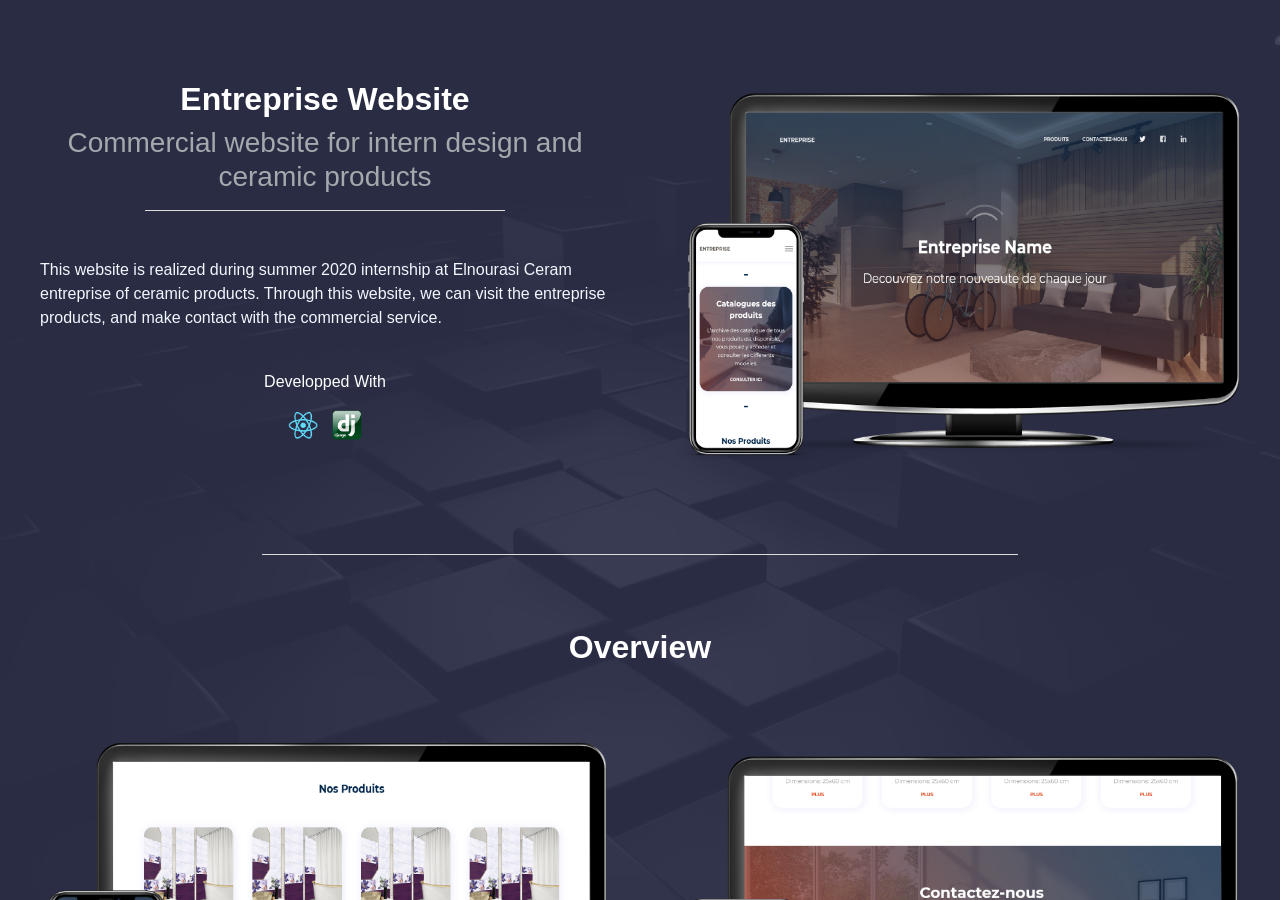
<file: entreprise-site.html>
<!DOCTYPE html>
<html lang="en">
<head>
    <meta charset="UTF-8">
    <meta name="viewport" content="width=device-width, initial-scale=1, shrink-to-fit=no">
    <title>Souhaib Mehemel</title>
    <link rel = "icon" type = "image/png" href = "/img/icons/www.png">
    <!-- For apple devices -->
    <link rel = "apple-touch-icon" type = "image/png" href = "/img/icons/www.png"/>
    <link rel="stylesheet" href="https://stackpath.bootstrapcdn.com/bootstrap/4.5.0/css/bootstrap.min.css" integrity="sha384-9aIt2nRpC12Uk9gS9baDl411NQApFmC26EwAOH8WgZl5MYYxFfc+NcPb1dKGj7Sk" crossorigin="anonymous">
    <link rel="stylesheet" href="https://stackpath.bootstrapcdn.com/font-awesome/4.7.0/css/font-awesome.min.css"/>
    <link rel="stylesheet" type="text/css" href="css/style.css"/>
    <script type="text/javascript">
        //location.href=location.href+'/#first';
        var currentURL = window.location.pathname+'#blog';
        //Redirect to the current URL.
        window.location.href = currentURL;
    </script>
</head>
<body>
<div class="phone_navbar">
    <nav class="navbar navbar-expand-md navbar-dark phone_navbar_container">
        <a href="#home" class="navbar-brand">Souhaib</a>
        <button type="button" class="navbar-toggler" data-toggle="collapse" data-target="#navbarCollapse" style="border-color: #C3C9CD" >
            <span class="navbar-toggler-icon" ></span>
        </button>

        <div class="collapse navbar-collapse" id="navbarCollapse">
            <div class="navbar-nav">
                <a href="./index.html" class="nav-item nav-link">Home</a>
            </div>
        </div>
    </nav>
</div>

<div class= 'mycontainer'>
    
    <section id= 'blog' >
        <div class="sectionContainer1">
            <div class="row" style="margin: 30px 10px 10px 10px;">
                <div class="col-md-6 col-sm-12">
                    <div class="col-md-12">
                        <h2 style="width: 100%;text-transform:capitalize;text-align: center; margin-top: 50px;font-weight: 600; color: white;">Entreprise Website</h2>
                        <h3 style="text-align: center; width: 100%; color: #A3A9AD;">Commercial website for intern design and ceramic products</h3>
                        <p></p>
                        <div style="position: absolute; width: 60%; left: 20%; background-color: #ddd; height: 1px;"></div>
                        <br/><br/>
                        <p style="color: aliceblue;">This website is realized during summer 2020 internship at Elnourasi Ceram entreprise of ceramic products.
                        Through this website, we can visit the entreprise products, and make contact with the commercial service.
                        </p>
                        <br/>
                        <p style="width: 100%;text-transform:capitalize;text-align: center; color: white;">Developped With</p>
                        <div class="projectTechs">
                            <div class="projectTechsImg" >
                                <img src="img/languages/react_1.png" style="margin-left: 30px;" height="30" width="30">
                                <img src="img/languages/django.png" style="margin-left: 10px;" height="30" width="30">
                            </div>                                
                        </div>
                    </div>
                </div>
                <div class="col-md-6 col-sm-12">
                    <div class="projectCardImg1" style="background-image: url('./img/projects/entreprise-site_1.png'); width: 100%;"></div>
                </div>

                
                <div class="col-md-12 col-sm-12">
                    <br/>
                    <div style="position: absolute; width: 60%; left: 20%; background-color: #ddd; height: 1px;"></div>
                    <br/>
                    <div class="col-md-12">
                        <h2 style="width: 100%;text-transform:capitalize;text-align: center; margin-top: 50px;font-weight: 600; color: white;">Overview</h2>
                    </div>
                </div>
                <div class="col-md-6 col-sm-12">
                    <div class="projectCardImg1" style="background-image: url('./img/projects/entreprise-site_2.png'); width: 100%;"></div>
                </div>
                <div class="col-md-6 col-sm-12">
                    <div class="projectCardImg1" style="background-image: url('./img/projects/entreprise-site_3.png'); width: 100%;"></div>
                </div>
                

                <div class="col-md-12 col-sm-12">
                    <br/>
                    <div style="position: absolute; width: 50%; left: 25%; background-color: #ddd; height: 1px;"></div>
                    <br/>
                    <div class="col-md-12">
                        <p style="width: 100%;text-transform:capitalize;text-align: center;font-weight: 400; color: white;">Realised By Souhaib Mehemel</p>
                    </div>
                </div>
            </div>
        </div>
    </section>


</div>

<script src="js/frontendManager.js"></script>
<script src="js/jquery.min.js"></script>
<script src="js/bootstrap.min.js"></script>
</body>
</html>
</file>
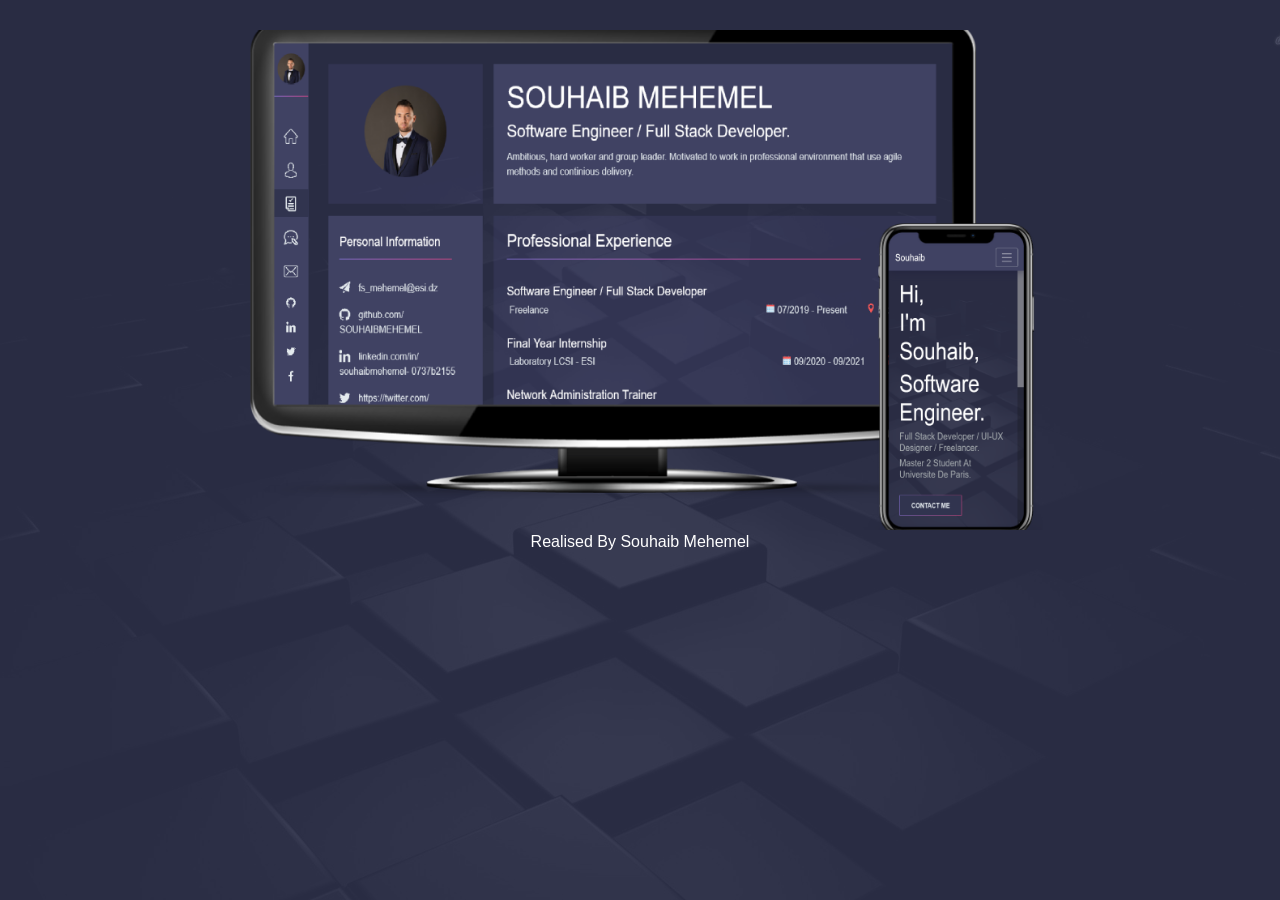
<file: portfolio.html>
<!DOCTYPE html>
<html lang="en">
<head>
    <meta charset="UTF-8">
    <meta name="viewport" content="width=device-width, initial-scale=1, shrink-to-fit=no">
    <title>Souhaib Mehemel</title>
    <link rel = "icon" type = "image/png" href = "/img/icons/www.png">
    <!-- For apple devices -->
    <link rel = "apple-touch-icon" type = "image/png" href = "/img/icons/www.png"/>
    <link rel="stylesheet" href="https://stackpath.bootstrapcdn.com/bootstrap/4.5.0/css/bootstrap.min.css" integrity="sha384-9aIt2nRpC12Uk9gS9baDl411NQApFmC26EwAOH8WgZl5MYYxFfc+NcPb1dKGj7Sk" crossorigin="anonymous">
    <link rel="stylesheet" href="https://stackpath.bootstrapcdn.com/font-awesome/4.7.0/css/font-awesome.min.css"/>
    <link rel="stylesheet" type="text/css" href="css/style.css"/>
    <script type="text/javascript">
        //location.href=location.href+'/#first';
        var currentURL = window.location.pathname+'#blog';
        //Redirect to the current URL.
        window.location.href = currentURL;
    </script>
</head>
<body>
<div class="phone_navbar">
    <nav class="navbar navbar-expand-md navbar-dark phone_navbar_container">
        <a href="#home" class="navbar-brand">Souhaib</a>
        <button type="button" class="navbar-toggler" data-toggle="collapse" data-target="#navbarCollapse" style="border-color: #C3C9CD" >
            <span class="navbar-toggler-icon" ></span>
        </button>

        <div class="collapse navbar-collapse" id="navbarCollapse">
            <div class="navbar-nav">
                <a href="./index.html" class="nav-item nav-link">Home</a>
            </div>
        </div>
    </nav>
</div>

<div class= 'mycontainer'>
    
    <section id= 'blog' >
        <div class="sectionContainer1">
            <div class="row" style="margin: 30px 10px 10px 10px;">
                <div class="col-md-2 col-sm-12"></div>
                <div class="col-md-8 col-sm-12">
                    <div class="projectCardImg1" style="background-image: url('./img/projects/portfolio.png'); width: 100%;"></div>
                </div>
                <div class="col-md-2 col-sm-12"></div>
                <br/><br/><br/>



                <div style="display: none;">
                <div class="col-md-12 col-sm-12">
                    <br/>
                    <div style="position: absolute; width: 60%; left: 20%; background-color: #ddd; height: 1px;"></div>
                    <br/>
                    <div class="col-md-12">
                        <h2 style="width: 100%;text-transform:capitalize;text-align: center; margin-top: 50px;font-weight: 600; color: white;">Overview</h2>
                    </div>
                </div>
                <div class="col-md-6 col-sm-12">
                    <div class="col-md-12">
                        <div class="col-12 col-md-12">
                            <div class="projectCardImg" style="background-image: url('./img/projects/quanountech_1.png'); width: 100%; height: 500px;"></div>
                        </div>
                    </div>
                </div>
                <div class="col-md-6 col-sm-12">
                    <div class="col-md-12">
                        <div class="col-12 col-md-12">
                            <div class="projectCardImg" style="background-image: url('./img/projects/quanountech_1.png'); width: 100%; height: 500px;"></div>
                        </div>
                    </div>
                </div>
                </div>

                <div class="col-md-12 col-sm-12">
                    
                    <div class="col-md-12">
                        <p style="width: 100%;text-transform:capitalize;text-align: center;font-weight: 400; color: white;">Realised By Souhaib Mehemel</p>
                    </div>
                </div>
            </div>
        </div>
    </section>


</div>

<script src="js/frontendManager.js"></script>
<script src="js/jquery.min.js"></script>
<script src="js/bootstrap.min.js"></script>
</body>
</html>
</file>
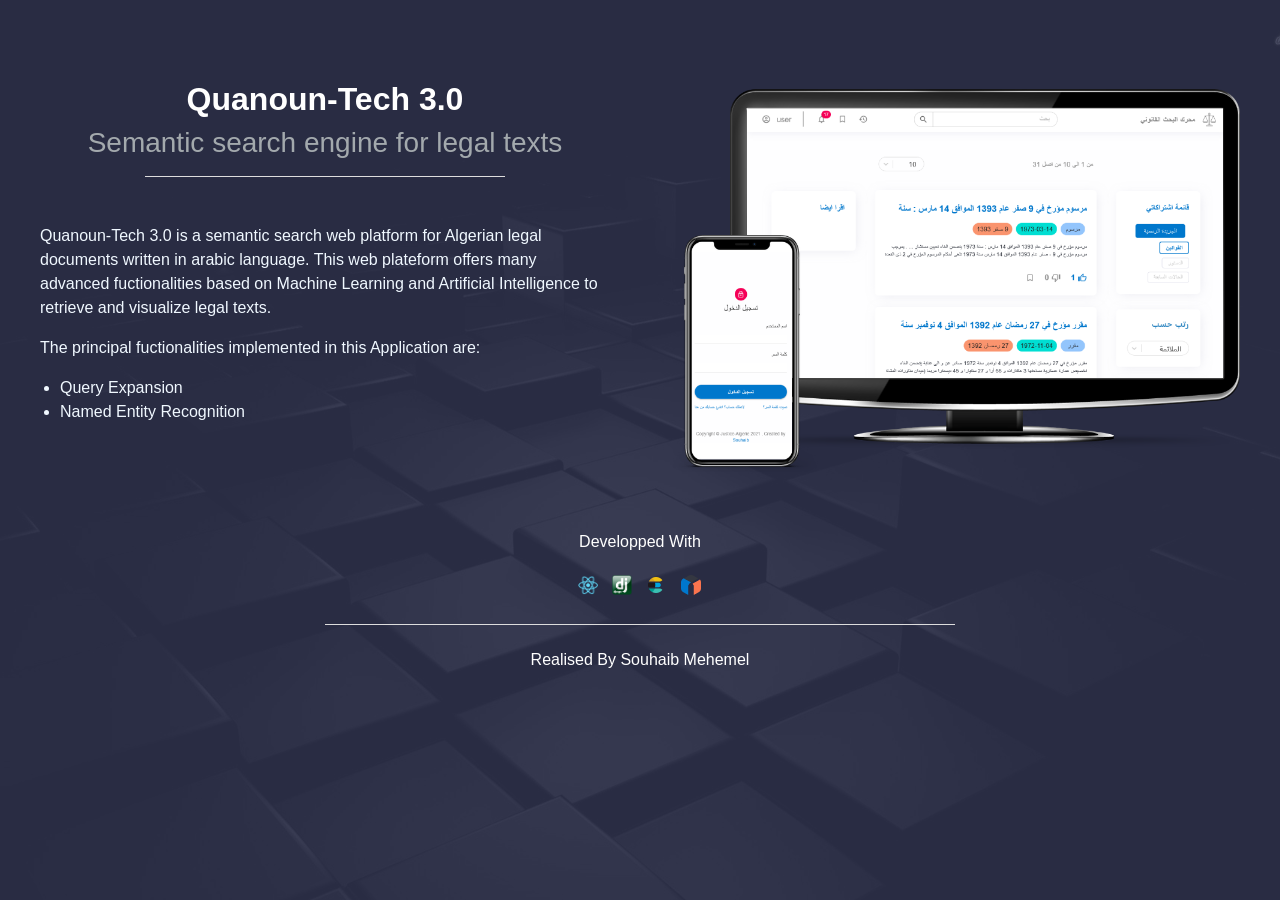
<file: quanountech.html>
<!DOCTYPE html>
<html lang="en">
<head>
    <meta charset="UTF-8">
    <meta name="viewport" content="width=device-width, initial-scale=1, shrink-to-fit=no">
    <title>Souhaib Mehemel</title>
    <link rel = "icon" type = "image/png" href = "/img/icons/www.png">
    <!-- For apple devices -->
    <link rel = "apple-touch-icon" type = "image/png" href = "/img/icons/www.png"/>
    <link rel="stylesheet" href="https://stackpath.bootstrapcdn.com/bootstrap/4.5.0/css/bootstrap.min.css" integrity="sha384-9aIt2nRpC12Uk9gS9baDl411NQApFmC26EwAOH8WgZl5MYYxFfc+NcPb1dKGj7Sk" crossorigin="anonymous">
    <link rel="stylesheet" href="https://stackpath.bootstrapcdn.com/font-awesome/4.7.0/css/font-awesome.min.css"/>
    <link rel="stylesheet" type="text/css" href="css/style.css"/>
    <script type="text/javascript">
        //location.href=location.href+'/#first';
        var currentURL = window.location.pathname+'#blog';
        //Redirect to the current URL.
        window.location.href = currentURL;
    </script>
</head>
<body>
<div class="phone_navbar">
    <nav class="navbar navbar-expand-md navbar-dark phone_navbar_container">
        <a href="#home" class="navbar-brand">Souhaib</a>
        <button type="button" class="navbar-toggler" data-toggle="collapse" data-target="#navbarCollapse" style="border-color: #C3C9CD" >
            <span class="navbar-toggler-icon" ></span>
        </button>

        <div class="collapse navbar-collapse" id="navbarCollapse">
            <div class="navbar-nav">
                <a href="./index.html" class="nav-item nav-link">Home</a>
            </div>
        </div>
    </nav>
</div>

<div class= 'mycontainer'>
    
    <section id= 'blog' >
        <div class="sectionContainer1">
            <div class="row" style="margin: 30px 10px 10px 10px;">
                <div class="col-md-6 col-sm-12">
                    <div class="col-md-12">
                        <h2 style="width: 100%;text-transform:capitalize;text-align: center; margin-top: 50px;font-weight: 600; color: white;">Quanoun-Tech 3.0</h2>
                        <h3 style="text-align: center; width: 100%; color: #A3A9AD;">Semantic search engine for legal texts</h3>
                        <p></p>
                        <div style="position: absolute; width: 60%; left: 20%; background-color: #ddd; height: 1px;"></div>
                        <br/><br/>
                        <p style="color: aliceblue;">Quanoun-Tech 3.0 is a semantic search web platform for Algerian legal documents written in arabic language. 
                        This web plateform offers many advanced fuctionalities based on Machine Learning and Artificial Intelligence
                        to retrieve and visualize legal texts.</p>
                        <p style="color: aliceblue;">The principal fuctionalities implemented in this Application are:</p>
                        <div style="margin-left: 20px; color: aliceblue;">
                            <ul>
                                <li>Query Expansion </li>
                                <li>Named Entity Recognition </li>
                            </ul>
                        </div>
                    </div>
                </div>
                <div class="col-md-6 col-sm-12">
                    <div class="projectCardImg1" style="background-image: url('./img/projects/quanountech_1.png'); width: 100%;"></div>
                </div>
                <div class="col-md-12 col-sm-12">
                    <p style="width: 100%;text-transform:capitalize;text-align: center; color: white;">Developped With</p>
                    <div class="projectTechs">
                        <div class="projectTechsImg" >
                            <img src="img/languages/react_1.png" style="margin: 5px;" height="20" width="20">
                            <img src="img/languages/django.png" style="margin: 5px;" height="20" width="20">
                            <img src="img/languages/elasticsearch.png" style="margin: 5px;" height="20" width="20">
                            <img src="img/languages/app-search.png" style="margin: 5px;" height="20" width="20">
                        </div>                                
                    </div>
                </div>



                <div style="display: none;">
                <div class="col-md-12 col-sm-12">
                    <br/>
                    <div style="position: absolute; width: 60%; left: 20%; background-color: #ddd; height: 1px;"></div>
                    <br/>
                    <div class="col-md-12">
                        <h2 style="width: 100%;text-transform:capitalize;text-align: center; margin-top: 50px;font-weight: 600; color: white;">Overview</h2>
                    </div>
                </div>
                <div class="col-md-6 col-sm-12">
                    <div class="col-md-12">
                        <div class="col-12 col-md-12">
                            <div class="projectCardImg" style="background-image: url('./img/projects/quanountech_1.png'); width: 100%; height: 500px;"></div>
                        </div>
                    </div>
                </div>
                <div class="col-md-6 col-sm-12">
                    <div class="col-md-12">
                        <div class="col-12 col-md-12">
                            <div class="projectCardImg" style="background-image: url('./img/projects/quanountech_1.png'); width: 100%; height: 500px;"></div>
                        </div>
                    </div>
                </div>
                </div>

                <div class="col-md-12 col-sm-12">
                    <br/>
                    <div style="position: absolute; width: 50%; left: 25%; background-color: #ddd; height: 1px;"></div>
                    <br/>
                    <div class="col-md-12">
                        <p style="width: 100%;text-transform:capitalize;text-align: center;font-weight: 400; color: white;">Realised By Souhaib Mehemel</p>
                    </div>
                </div>
            </div>
        </div>
    </section>


</div>

<script src="js/frontendManager.js"></script>
<script src="js/jquery.min.js"></script>
<script src="js/bootstrap.min.js"></script>
</body>
</html>
</file>
<file: css/style.css>
* {
    margin: 0;
    padding: 0;
    box-sizing: border-box;

}

body{
    font-family: Montserrat, sans-serif;
    background-color: #31344F;
}

:root {
    --primary-color: #31344F;
    --secondary-color: #404263;
    --complimentary-color: #88BFB5;
    --contrast-color: #F2E527;
    --light-color: #D2A9D9;
}

.mycontainer {
    min-height: 100vh;
    font-family: Montserrat, sans-serif;
}

.firstRow .introduction{
    padding-left: 2%;
    margin-top: 14%;
    color: #E3E9ED;
}
.firstRow .introCard{
    margin-top: 6%;
    height: 480px;
    background-color: rgba(64,66,99,0);
    padding: 0;
}

#home h5{
    color: #A3A9AD;
}

.introCardContent{
    height: 90%;
    width: 100%;
    position: absolute;
    padding: 30px;
    top: 0;
    right: 10%;
    border-radius: 0;
    background-color: rgba(70,70,115,.25);
}
.cardRow{
    width: 100%;
}
.cardRow h4{
    color: #E3E9ED;
}

#myImage{
    border-radius: 50%;
    margin-top: 30%;
    margin-bottom: 30%;
    width: 50px;
    height: 50px;
    background: url("../img/Sohaib.png") no-repeat center center;
    background-size: cover;
}

.blogCard0{
    padding: 5px 10px 5px 10px;
    margin-top: -50px;
    height: 400px;
}

.projectCardImg{
    width: 100%; 
    height: 200px; 
    background: no-repeat center center;
    background-size: cover;
}

.projectCardImg1{
    width: 100%; 
    height: 500px; 
    background: no-repeat center center;
    background-size: cover;
}

.projectTechs{
    width: 100%; 
    height: 30px; 
    margin-top: 10px;
}

.projectTechsImg{
    width: 135px;
    display: block;
    margin-left: auto;
    margin-right: auto; 
}

#myImage1{
    margin: auto;
    border-radius: 50%;
    width: 150px;
    height: 150px;
    background: url("../img/Sohaib.png") no-repeat center center;
    background-size: cover;
}

#socialContact{
    position: absolute;
    bottom: 3%;
}

#socialContact >li {
    cursor: pointer;
}
#socialContact > li > img:hover{
    height: 30px;
    width: 30px;
}

.contactMe img:hover {
    cursor: pointer;
    height: 35px;
    width: 35px;
    margin-top: -8px;
}
.contactMe{
    position: absolute;
    bottom: 2%;
    width: 100%;
    left: 0;
}

.contactMe > div > div{
    width: 46px;
    height: 30px;
    margin-top: 10px;
    display: inline-block;
}

.contactMe .contacticon{
    display: block;
    margin-left: auto;
    margin-right: auto;
}
.versionRightLigne{
    position: absolute;
    bottom: 30px;
    left: 70px;
}
.versionRight{
    position: absolute;
    left: 80px;
    bottom: 20px;
    color: #E3E9ED;
    font-weight: lighter;
    font-style: italic;
}

.blogCard{
    margin: 10px;
    height: 385px;
    color: #E3E9ED;
    background-color: #404263;
    padding: 15px 0 15px 0;
    box-shadow: 0px 0px 20px 0px rgba(30,30,50,.95);
}

.blogCardImage{
    position: absolute;
    width: 100%;
    height: 100%;
    top: 0;
    left: 0%;
}
.firstchild{
    background: url("../img/icons/microsoftImage.jpg") no-repeat center center;
    background-size: cover;
}
.secondchild{
    background: url("../img/icons/imagine_cup.png") no-repeat center center;
    background-size: cover;
}

.ligne{
    width: 100%;
    height: 1px;
    background-image: linear-gradient(to right, #947fee, #ba71de, #d762c7, #ec54ac, #f94a8e);
    margin-bottom: 50%;
}
.ligne1{
    width: 90%;
    position: absolute;
    margin-top: 10px;
    left: 5%;
    height: 1px;
    background-image: linear-gradient(to right, #947fee, #ba71de, #d762c7, #ec54ac, #f94a8e);
}

button.button {
    border-radius: 0;
    padding: 1rem;
    font-size: .9rem;
    padding: .6rem 1.8rem;
    color: #E3E9ED;
    border: solid 1px transparent;
    background-image: linear-gradient(rgba(255, 255, 255, 0), rgba(255, 255, 255, 0)), linear-gradient(101deg, #947FEE, #F94A8E);
    background-origin: border-box;
    background-clip: content-box, border-box;
    box-shadow: 2px 1000px 1px #31344F inset;
}

button.button > b{
    background: #E3E9ED;
    -webkit-background-clip: text;
    -webkit-text-fill-color: transparent;
}
button.button:hover {
    box-shadow: none;
}

.li:first-child{
    background: #31344F;
}

.nav a {
    color: #fff;
    text-decoration: none;
    text-align: center;
}

.nav {
    align-items: center;
    position: fixed;
    left: 0;
    z-index: 50;
    display: flex;
    flex-direction: column;
    height: 100%;
    width: 5%;
    border-right: 1px solid #31344F;
    background: var(--secondary-color);
}

.nav .li {
    width: 100%;
    display:block;
    height:45px;
    margin-top: 10px;
    padding-top: 10px;
    text-align: center; /*new*/
}
.nav li {
    display:block;
    height:30px;
    margin-top: 10px;
    text-align: center; /*new*/
}

.nav > img {
    margin-top: 2px;
}

.nav li b {
    display: none;
}
.nav a:hover {
    color: #fff;
}
.nav a:hover img {
    display: none;
}
.nav a:hover b {
    padding-top: 5px;
    font-size: 12px;
    display: block;
}

section {
    position: absolute;
    top: 0;
    height: 100vh;
    width: 0;
    overflow: hidden;
    opacity: 0;
    transition: all ease-in .5s;
    display: flex;
    justify-content: center;
    align-items: center;
}

section h1 {
    color: #fff;
    font-size: 50px;
    text-transform: uppercase;
}

/* Styles applied on trigger */
section:target {
    opacity: 1;
    position: absolute;
    left: 0;
    width: 100%;
    height: 100%;
    z-index: 10;
}

section:target h1 ,section:target h2,section:target h3,section:target h4,section:target h5,section:target h6,section:target p,section:target a,section:target b,section:target img {
    opacity: 0;
    animation: 2s fadeIn forwards .7s;
}

#home, #skills, #resume, #contact, #blog {
    background: url("../img/bg.jpg") no-repeat center center;
    background-size: cover;
}

.sectionContainer{
    margin-left: 5%;
    height: 100%;
    width: 100%;
    background: rgba(49,52,79,.85);
    overflow-x: hidden;
    overflow-y: auto;
}

.sectionContainer1{
    margin-left: 0;
    height: 100%;
    width: 100%;
    background: rgba(49,52,79,.85);
    overflow-x: hidden;
    overflow-y: auto;
}

.section4{
    background: rgba(49,52,79,1);
}

@keyframes fadeIn {
    100% { opacity:1 }
}
.myImageContainer{
    background-color: rgba(70,70,115,.3);
}
#shortIntro{
    background-color: #404263;
}










/* 3D box*/

@-webkit-keyframes spincube {
    from,to  { -webkit-transform: rotateX(0deg) rotateY(0deg) rotateZ(0deg); }
    16%      { -webkit-transform: rotateY(-90deg);                           }
    33%      { -webkit-transform: rotateY(-90deg) rotateZ(90deg);            }
    50%      { -webkit-transform: rotateY(-180deg) rotateZ(90deg);           }
    66%      { -webkit-transform: rotateY(-270deg) rotateX(90deg);           }
    83%      { -webkit-transform: rotateX(90deg);                            }
}

@keyframes spincube {
    from,to {
        -moz-transform: rotateX(0deg) rotateY(0deg) rotateZ(0deg);
        -ms-transform: rotateX(0deg) rotateY(0deg) rotateZ(0deg);
        transform: rotateX(0deg) rotateY(0deg) rotateZ(0deg);
    }
    16% {
        -moz-transform: rotateY(-90deg);
        -ms-transform: rotateY(-90deg);
        transform: rotateY(-90deg);
    }
    33% {
        -moz-transform: rotateY(-90deg) rotateZ(90deg);
        -ms-transform: rotateY(-90deg) rotateZ(90deg);
        transform: rotateY(-90deg) rotateZ(90deg);
    }
    50% {
        -moz-transform: rotateY(-180deg) rotateZ(90deg);
        -ms-transform: rotateY(-180deg) rotateZ(90deg);
        transform: rotateY(-180deg) rotateZ(90deg);
    }
    66% {
        -moz-transform: rotateY(-270deg) rotateX(90deg);
        -ms-transform: rotateY(-270deg) rotateX(90deg);
        transform: rotateY(-270deg) rotateX(90deg);
    }
    83% {
        -moz-transform: rotateX(90deg);
        -ms-transform: rotateX(90deg);
        transform: rotateX(90deg);
    }
}

.cubespinner {
    -webkit-animation-name: spincube;
    -webkit-animation-timing-function: ease-in-out;
    -webkit-animation-iteration-count: infinite;
    -webkit-animation-duration: 12s;

    animation-name: spincube;
    animation-timing-function: ease-in-out;
    animation-iteration-count: infinite;
    animation-duration: 12s;

    -webkit-transform-style: preserve-3d;
    -moz-transform-style: preserve-3d;
    -ms-transform-style: preserve-3d;
    transform-style: preserve-3d;

    -webkit-transform-origin: 60px 60px 0;
    -moz-transform-origin: 60px 60px 0;
    -ms-transform-origin: 60px 60px 0;
    transform-origin: 60px 60px 0;
}

.cubespinner div {
    position: absolute;
    width: 120px;
    height: 120px;
    background-color: rgba(70,70,105,.87);
    line-height: 120px;
    text-align: center;
    font-size: 100px;
}

.cubespinner .face1 {
    -webkit-transform: translateZ(60px);
    -moz-transform: translateZ(60px);
    -ms-transform: translateZ(60px);
    transform: translateZ(60px);
}
.cubespinner .face2 {
    -webkit-transform: rotateY(90deg) translateZ(60px);
    -moz-transform: rotateY(90deg) translateZ(60px);
    -ms-transform: rotateY(90deg) translateZ(60px);
    transform: rotateY(90deg) translateZ(60px);
}
.cubespinner .face3 {
    -webkit-transform: rotateY(90deg) rotateX(90deg) translateZ(60px);
    -moz-transform: rotateY(90deg) rotateX(90deg) translateZ(60px);
    -ms-transform: rotateY(90deg) rotateX(90deg) translateZ(60px);
    transform: rotateY(90deg) rotateX(90deg) translateZ(60px);
}
.cubespinner .face4 {
    -webkit-transform: rotateY(180deg) rotateZ(90deg) translateZ(60px);
    -moz-transform: rotateY(180deg) rotateZ(90deg) translateZ(60px);
    -ms-transform: rotateY(180deg) rotateZ(90deg) translateZ(60px);
    transform: rotateY(180deg) rotateZ(90deg) translateZ(60px);
}
.cubespinner .face5 {
    -webkit-transform: rotateY(-90deg) rotateZ(90deg) translateZ(60px);
    -moz-transform: rotateY(-90deg) rotateZ(90deg) translateZ(60px);
    -ms-transform: rotateY(-90deg) rotateZ(90deg) translateZ(60px);
    transform: rotateY(-90deg) rotateZ(90deg) translateZ(60px);
}

.cubespinner .face6 {
    -webkit-transform: rotateX(-90deg) translateZ(60px);
    -moz-transform: rotateX(-90deg) translateZ(60px);
    -ms-transform: rotateX(-90deg) translateZ(60px);
    transform: rotateX(-90deg) translateZ(60px);
}

.webdev .face1 > div{
    position: absolute;
    width: 70%;
    height: 75%;
    left: 15%;
    top: 12%;
    background: url("../img/languages/html.png") no-repeat center center;
    background-size: cover;
}
.webdev .face2 > div{
    position: absolute;
    width: 70%;
    height: 75%;
    left: 15%;
    top: 12%;
    background: url("../img/languages/CSS3_logo_and_wordmark.svg.png") no-repeat center center;
    background-size: cover;
}
.webdev .face3 > div{
    position: absolute;
    width: 70%;
    height: 75%;
    left: 15%;
    top: 12%;
    background: url("../img/languages/javascript.png") no-repeat center center;
    background-size: cover;
}
.webdev .face4 > div{
    position: absolute;
    width: 80%;
    height: 80%;
    left: 10%;
    top: 10%;
    background: url("../img/languages/jquery.png") no-repeat center center;
    background-size: cover;
}
.webdev .face5 > div{
    position: absolute;
    width: 80%;
    height: 80%;
    left: 10%;
    top: 10%;
    background: url("../img/languages/wordpress.png") no-repeat center center;
    background-size: cover;
}
.webdev .face6 > div{
    position: absolute;
    width: 80%;
    height: 80%;
    left: 10%;
    top: 10%;
    background: url("../img/languages/react.png") no-repeat center center;
    background-size: cover;
}



.design .face1 > div{
    position: absolute;
    width: 70%;
    height: 70%;
    left: 15%;
    top: 15%;
    background: url("../img/languages/adobe_xd.png") no-repeat center center;
    background-size: cover;
}
.design .face2 > div{
    position: absolute;
    width: 70%;
    height: 70%;
    left: 15%;
    top: 15%;
    background: url("../img/languages/figma-tool.png") no-repeat center center;
    background-size: cover;
}
.design .face3 > div{
    position: absolute;
    width: 70%;
    height: 70%;
    left: 15%;
    top: 15%;
    background: url("../img/languages/adobe_ae.png") no-repeat center center;
    background-size: cover;
}
.design .face4 > div{
    position: absolute;
    width: 76%;
    height: 76%;
    left: 14%;
    top: 15%;
    background: url("../img/languages/sothink_logo_make_logo.png") no-repeat center center;
    background-size: cover;
}
.design .face5 > div{
    position: absolute;
    width: 70%;
    height: 70%;
    left: 15%;
    top: 15%;
    background: url("../img/languages/adobe_xd.png") no-repeat center center;
    background-size: cover;
}
.design .face6 > div{
    position: absolute;
    width: 70%;
    height: 70%;
    left: 15%;
    top: 15%;
    background: url("../img/languages/adobe_illustrator.png") no-repeat center center;
    background-size: cover;
}


.programming_languages .face1 > div{
    position: absolute;
    width: 80%;
    height: 80%;
    left: 10%;
    top: 10%;
    background: url("../img/languages/kotlin.png") no-repeat center center;
    background-size: cover;
}
.programming_languages .face2 > div{
    position: absolute;
    width: 90%;
    height: 90%;
    left: 5%;
    top: 5%;
    background: url("../img/languages/java.png") no-repeat center center;
    background-size: cover;
}
.programming_languages .face3 > div{
    position: absolute;
    width: 70%;
    height: 70%;
    left: 15%;
    top: 15%;
    background: url("../img/languages/flutter.png") no-repeat center center;
    background-size: cover;
}
.programming_languages .face4 > div{
    position: absolute;
    width: 70%;
    height: 70%;
    left: 15%;
    top: 15%;
    background: url("../img/languages/python.png") no-repeat center center;
    background-size: cover;
}
.programming_languages .face5 > div{
    position: absolute;
    width: 80%;
    height: 60%;
    left: 10%;
    top: 20%;
    background: url("../img/languages/R_logo.png") no-repeat center center;
    background-size: cover;
}
.programming_languages .face6 > div{
    position: absolute;
    width: 80%;
    height: 80%;
    left: 10%;
    top: 10%;
    background: url("../img/languages/c.png") no-repeat center center;
    background-size: cover;
}

/*--------------------- */

.wrapper_skills {
    position: absolute;
    top: 0%;
    left: 10%;
    width: 90%;
    height: 100%;
}

.container_skills {
    position: absolute;
    top:5%;
    width: 30%;
    height: 90%;
    background: #404263;
    
}

#c0 {
    box-shadow: 0px 20px 100px #445;
    z-index: 0;
    left: 33%;
}

#c1 {
    box-shadow: 0px 20px 100px #445;
    left: 66%;
    z-index: 0;
}

#c2 {
    left: 0%;
    z-index: 0;
    box-shadow: 0px 20px 100px #445;
}

.container_skills:hover {
    cursor: pointer;
}


.story {
    
}

.story > div{
    position: absolute;
    width: 50%;
    height: 84%;
    top: 16%;
}
.story > div:nth-child(2){
    width: 100%;
    left: 0;
    padding: 5px 5px 10px 30px;
}
.story > div:nth-child(2) > ul > li> img:first-child{
    margin-top: -5px;
}
.story > div:nth-child(2) > ul >li{
    margin-left: 0px;
}
.story > div:last-child{
    width: 80%;
    display: flex;
    justify-content: flex-end;
    right: 0;
    padding: 5px 30px 10px 5px;
}
.frontend_title{
    padding: 15px 0 0 0;
}
.story > div > ul{
    color: #A3A9AD;
    text-transform:capitalize;
    list-style-type: none
}

.story > div > ul> li{
    margin-top: 5px;
}
.title_h5, .title_h6{
    visibility: hidden;
}
.story > div:last-child > ul .img{
    margin-top: -5px;
    margin-left: 3px;
}

.container_skills h4 {
    margin-top: 8%;
    text-align: center;
    text-shadow: 0px 0px 1px #eee;
    color: #eee;
    letter-spacing: 2px;
    padding-bottom: 3%;
}
.container_skills h5 {
    text-align: left;
    text-shadow: 0px 0px 1px #eee;
    color: #eee;
    letter-spacing: 1px;
    padding-bottom: 10px;
}
.container_skills h6 {
    text-align: left;
    text-shadow: 0px 0px 1px #eee;
    color: #eee;
    letter-spacing: 1px;
    padding-bottom: 5px;
    padding-top: 5px;
}

.skills_animation{
    position: absolute;
    height: 50%;
    width: 95%;
    padding-left: 20%;
    padding-right: 20%;
    top: 0;
    left: 5%;

}

.skills_animation > div{
    position: absolute;
    width: 20%;
    height: 100%;

}
.socialMediaPhone{
    display: none;
}





.resume{
    width: 97%;
    margin-left: 3%;
    padding-top: 3%;
    padding-right: 3%;
    height: 100%;
    overflow-x: hidden;
    overflow-y: auto;
}

.leftSide{
    margin-bottom: 20px;
    padding: 0 0 0 0 ;

}
.rightSide{
    padding-left: 20px;
}
.rightSide > div {
    padding: 0;
}
.rightSide > div > div{
    margin-bottom: 20px;
    background-color: rgba(70,70,115,.3);
    padding: 3%;
}

#myImage2{
    margin-left: auto;
    margin-right: auto;
    margin-top: 20px;
    border-radius: 50%;
    width: 150px;
    height: 150px;
    background: url("../img/Sohaib.png") no-repeat center center;
    background-size: cover;
}

.resume  h1{
    color: #fff;
}
.resume h3,.resume h4{
    color: #fff;
    text-transform:capitalize;
    padding-bottom: 5px;
}
.resume h5{
    text-transform:capitalize;
    color: #fff;
    padding-top: 25px;
}
.resume h6{
    color: #E3E9ED;
    margin-left: 5px;
}
.resume p{
    color: #E3E9ED;
}
.resume a{
    font-size: 14px;
    margin-left: 5px;
    padding-top: 25px;
    color: #C3C9CD;
}

.ligne2{
    width: 85%;
    margin-top: 0;
    margin-bottom: 15px;
    height: 1px;
    background-image: linear-gradient(to right, #947fee, #ba71de, #d762c7, #ec54ac, #f94a8e);
}
.locationAndDate{
    float:right;
    margin-left: 5px;
}
.locationAndDate1{
    display: none;
}
.leftSide > div{
    padding: 20px;
    background: #404263;
    margin-bottom: 20px;
}
.leftSide>div>ul{
    list-style-type: none;
}
.leftSide>div>ul img{
    margin-top: -5px;
}

.leftSide>div>ul>li{
    margin-top: 10px;
    margin-bottom: 10px;
    display: inline-block;
}
.resume b{
    margin-left: 10px;
    color: #E3E9ED;
    font-weight: initial;
}

.ligne3{
    width: 85%;
    margin-top: -2px;
    margin-bottom: 25px;
    height: 1px;
    background-image: linear-gradient(to right, #947fee, #ba71de, #d762c7, #ec54ac, #f94a8e);
}
#competencies b, #languages b{
    margin-left: 0;
}
#competencies li, #languages li{
    width: 100%;
}
.competencies_star{
    float: right;
    margin-left: 3px;
}

.phone_navbar{
    position: fixed; top: 0;left: 0; width: 100%; z-index: 100;
    display: none;
}

/*  section four  */
#contactmeContainer0{
    height: 50%;
    width: 60%;
    top: -15%;
    left: 10%;
    position: absolute;
}
#contactmeContainer1{
    height: 50%;
    width: 60%;
    top: 35%;
    left: -5%;
    position: absolute;
}
#contactmeContainer2{
    height: 50%;
    width: 60%;
    top: 45%;
    left: 20%;
    position: absolute;
}
#contactmeContainer3{
    height: 50%;
    width: 60%;
    top: 55%;
    left: 45%;
    position: absolute;
}
#contactmeContainer4{
    height: 50%;
    width: 60%;
    top: 65%;
    left: 70%;
    position: absolute;
}
.contactmeContainer >ul{
    display: flex;
    position: relative;
    transform-style: preserve-3d;
    transform: rotate(-25deg) skew(25deg);
}
.contactmeContainer >ul>li{
    position: relative;
    list-style: none;
    width: 100px;
    height: 100px;
    margin: 0 50px;
}
.contactmeContainer >ul>li:before{
    content: "";
    position: absolute;
    bottom: -20px;
    left: 0;
    width: 100px;
    height: 20px;
    background: #2a2a40;
    transform-origin: top;
    transform: skewX(-41deg);
}
.contactmeContainer >ul>li:after{
    content: "";
    position: absolute;
    top: 0;
    left: -18px;
    width: 18px;
    height: 100px;
    background: #2a2a40;
    transform-origin: right;
    transform: skewY(-49deg);
}
.contactmeContainer >ul>li span{
    position: absolute;
    top: 0;
    left: 0;
    width: 100px;
    height: 100px;
    display: flex !important;
    justify-content: center;
    align-items: center;
    background: #404263;
    color: rgba(255,255,255,0.6);
    font-size: 40px !important;
}
.contactmeContainer >ul>li:hover span{
    z-index: 10000;
    transition: 0.5s;
    color: white;
    box-shadow: -1px 1px 1px rgba(0,0,0,0.05);
}
.contactmeContainer >ul>li:hover span:nth-child(5){
    transform: translate(80px, -80px);
    opacity: 1;
}
.contactmeContainer >ul>li:hover span:nth-child(4){
    transform: translate(60px, -60px);
    opacity: 0.8;
}
.contactmeContainer >ul>li:hover span:nth-child(3){
    transform: translate(40px, -40px);
    opacity: 0.6;
}
.contactmeContainer >ul>li:hover span:nth-child(2){
    transform: translate(20px, -20px);
    opacity: 0.4;
}
.contactmeContainer >ul>li:hover span:nth-child(1){
    transform: translate(0px, 0px);
    opacity: 0.2;
}

#contactmeContainer0 >ul>li:nth-child(1):hover span{
    background: #55acee;
}

#contactmeContainer1 >ul>li:nth-child(1):hover span{
    background: #e4405f;
}
#contactmeContainer1 >ul>li:nth-child(2):hover span{
    background: #25D366;
}
#contactmeContainer1 >ul>li:nth-child(3):hover span{
    background: #e4405f;
}
#contactmeContainer1 >ul>li:nth-child(4):hover span{
    background: #3b5999;
}

#contactmeContainer2 >ul>li:nth-child(1):hover span{
    background: #e4405f;
}
#contactmeContainer2 >ul>li:nth-child(2):hover span{
    background: #55acee;
}
#contactmeContainer2 >ul>li:nth-child(3):hover span{
    background: #0077b5;
}
#contactmeContainer2 >ul>li:nth-child(4):hover span{
    background: #3b5999;
}

#contactmeContainer3 >ul>li:nth-child(1):hover span{
    background: #3b5999;
}
#contactmeContainer3 >ul>li:nth-child(2):hover span{
    background: #55acee;
}
#contactmeContainer3 >ul>li:nth-child(3):hover span{
    background: #e4405f;
}
#contactmeContainer3 >ul>li:nth-child(4):hover span{
    background: #0077b5;
}

#contactmeContainer4 >ul>li:nth-child(1):hover span{
    background: #e4405f;
}

#mailBtn{
    position: absolute;
    top: 20px;
    right: 20px;
    height: 50px;
    border: 0 transparent;
    border-radius: 25px;
    padding: 1rem;
    font-size: .95rem;
    padding: .6rem 2.8rem;
    color: #E3E9ED;
    background-image: linear-gradient(rgba(255, 255, 255, 0), rgba(255, 255, 255, 0)), linear-gradient(101deg, #947FEE, #F94A8E);
}
#mailIcon{
    position: absolute;
    top: 25px;
    right: 160px;
    height: 40px;
    width: 40px;
    background-color: #31344F;
    border-radius: 20px;
}
#mailIcon>img{
    margin-left: 8px;
    margin-top: 8px;
}

#mailFormContainer{
    position: fixed;
    top: 0;
    left: 0;
    width: 100%;
    height: 100%;
    z-index: 20;
    background-color: rgba(35,35,59,.75);
    display: none;
}
#mailDiv{
    margin: 150px 10px 10px 10px;
    padding: 20px 20px 70px 20px;
    background-color: #404263;
    box-shadow: 0px 0px 20px 0px rgba(30,30,50,.95);
    color: white;
}

#mailForm{
    color: white;
}
#quitForm{
    float: right;
    margin-top: 10px;
}

#mailBtnPhone{
    position: absolute;
    cursor: pointer;
    bottom: 20px;
    right: 20px;
    width: 60px;
    height: 60px;
    background-image: linear-gradient(rgba(255, 255, 255, 0), rgba(255, 255, 255, 0)), linear-gradient(101deg, #947FEE, #F94A8E);
    border-radius: 30px;
    box-shadow: 0px 0px 20px 0px rgba(30,30,50,.9);
    display: none;
}
#mailBtnPhone>img{
    margin-top: 15px;
    margin-left: 15px;
}

/*  small devices  */
@media only screen and (max-width: 992px) {

    .blogCard0{
        padding: 0;
        margin-top: 20px;
        height: 420px;
    }

    .blogCard{
        height: 420px;
    }

    .blogCard01{
        padding: 0;
        margin-top: -10px;
        height: 420px;
    }

    .projectCardImg1{
        width: 100%; 
        height: 250px; 
        background: no-repeat center center;
        background-size: cover;
    }

    .projectCardImg{
        width: 100%; 
        height: 230px; 
        background: no-repeat center center;
        background-size: cover;
    }

    .nav{
        display: none;
    }
    .phone_navbar{
        display: block;
        box-shadow: 0px -1px 20px 0px rgba(30,30,60,.75);
    }
    .sectionContainer{
        margin-left: 0;
        overflow-x: hidden;
        overflow-y: auto;
    }
    .introCardContent{
        right: 0;
    }
    .introCard{
        margin: 20px;
    }
    .introduction{
        top: 30px;
        margin: 60px 20px 50px 20px;
    }
    .phone_navbar_container{
        background-color: #404263;
    }
    .rightSide{
        padding-left: 0;
        padding-right: 0;
    }
    .resume .leftSide{
        margin-top: 60px;
    }
    .secondPart .leftSide{
        margin-top: 0;
    }
    .firstRow{
        padding-right: 4%;
    }
    #contactmeContainer0,#contactmeContainer1,#contactmeContainer2,#contactmeContainer3,#contactmeContainer4,#mailBtn{
        display: none;
    }
    #quitForm{
        border-radius: 20px;
    }
    .section4{
        background: rgba(49,52,79,.75);
    }
    #mailDiv{
        border-radius: 20px;
    }
    .versionRightLigne{
        bottom: 30px;
        left: 0;
    }
    .versionRight{
        left: 10px;
        bottom: 20px;
    }
    .socialMediaPhone{
        margin: 150px 30px 30px 30px;
        display: flex;
    }
    .socialMediaPhone div{
        display: flex;
    }
    .socialMediaPhone > div > div{
        padding: 40px;
    }
    .socialMediaPhone img{
        width: 50px;
        height: 50px;
        margin: auto;
        cursor: pointer;
    }
    .socialMediaPhone img:hover{
        width: 90px;
        height: 90px;
    }
}




/*  phone devices  */
@media only screen and (max-width: 768px) {

    .blogCard01{
        padding: 0;
        margin-top: -10px;
        height: 420px;
    }

    .locationAndDate{
        display: none;
    }
    .locationAndDate1{
        display: inline;
        margin-right: 0;
    }
    .locationAndDate1_img{
        margin-top: -5px;
    }
    .resume h6{
        margin-left: 0;
    }
    .resume div{
        border-radius: 15px;
    }
    .resume{
        padding-left: 0;
        padding-right: 15px;
    }
    .myImageContainer{
        background-color: #404263;
    }
    #shortIntro{
        background-color: #404263;
    }
    .shortIntroParent{
        margin-top: -60px;
    }
    .myImageContainerParent{
        margin-top: 10px;
    }
    #myImage2{
        margin: 30px auto 50px auto;
        border-radius: 50%;
        width: 110px;
        height: 110px;
        background: url("../img/Sohaib.png") no-repeat center center;
        background-size: cover;
    }
    #shortIntro > h1{
        font-size: 30px;
        text-align: center;
        padding-bottom: 5px;
    }
    #shortIntro > h3{
        font-size: 22px;
        text-align: center;
        padding-right: 10px;
        padding-left: 10px;
    }
    #shortIntro > p{
        padding-left: 10px;
        padding-right: 10px;
        text-align: center;
    }
    .rightSide > div > div{
        margin-bottom: 20px;
        background-color: #404263;
        padding: 6%;
    }
    #mailBtnPhone{
        display: block;
    }
    .blogCard{
        margin: 0px 0px 20px 0px;
        border-radius: 20px;
    }
    
    .blogCardImage{
        width: 100%;
        border-radius: 20px;
        margin-top: 15px;
        margin-bottom: 20px;
        height: 200px;
        position: relative;
    }
}
</file>
